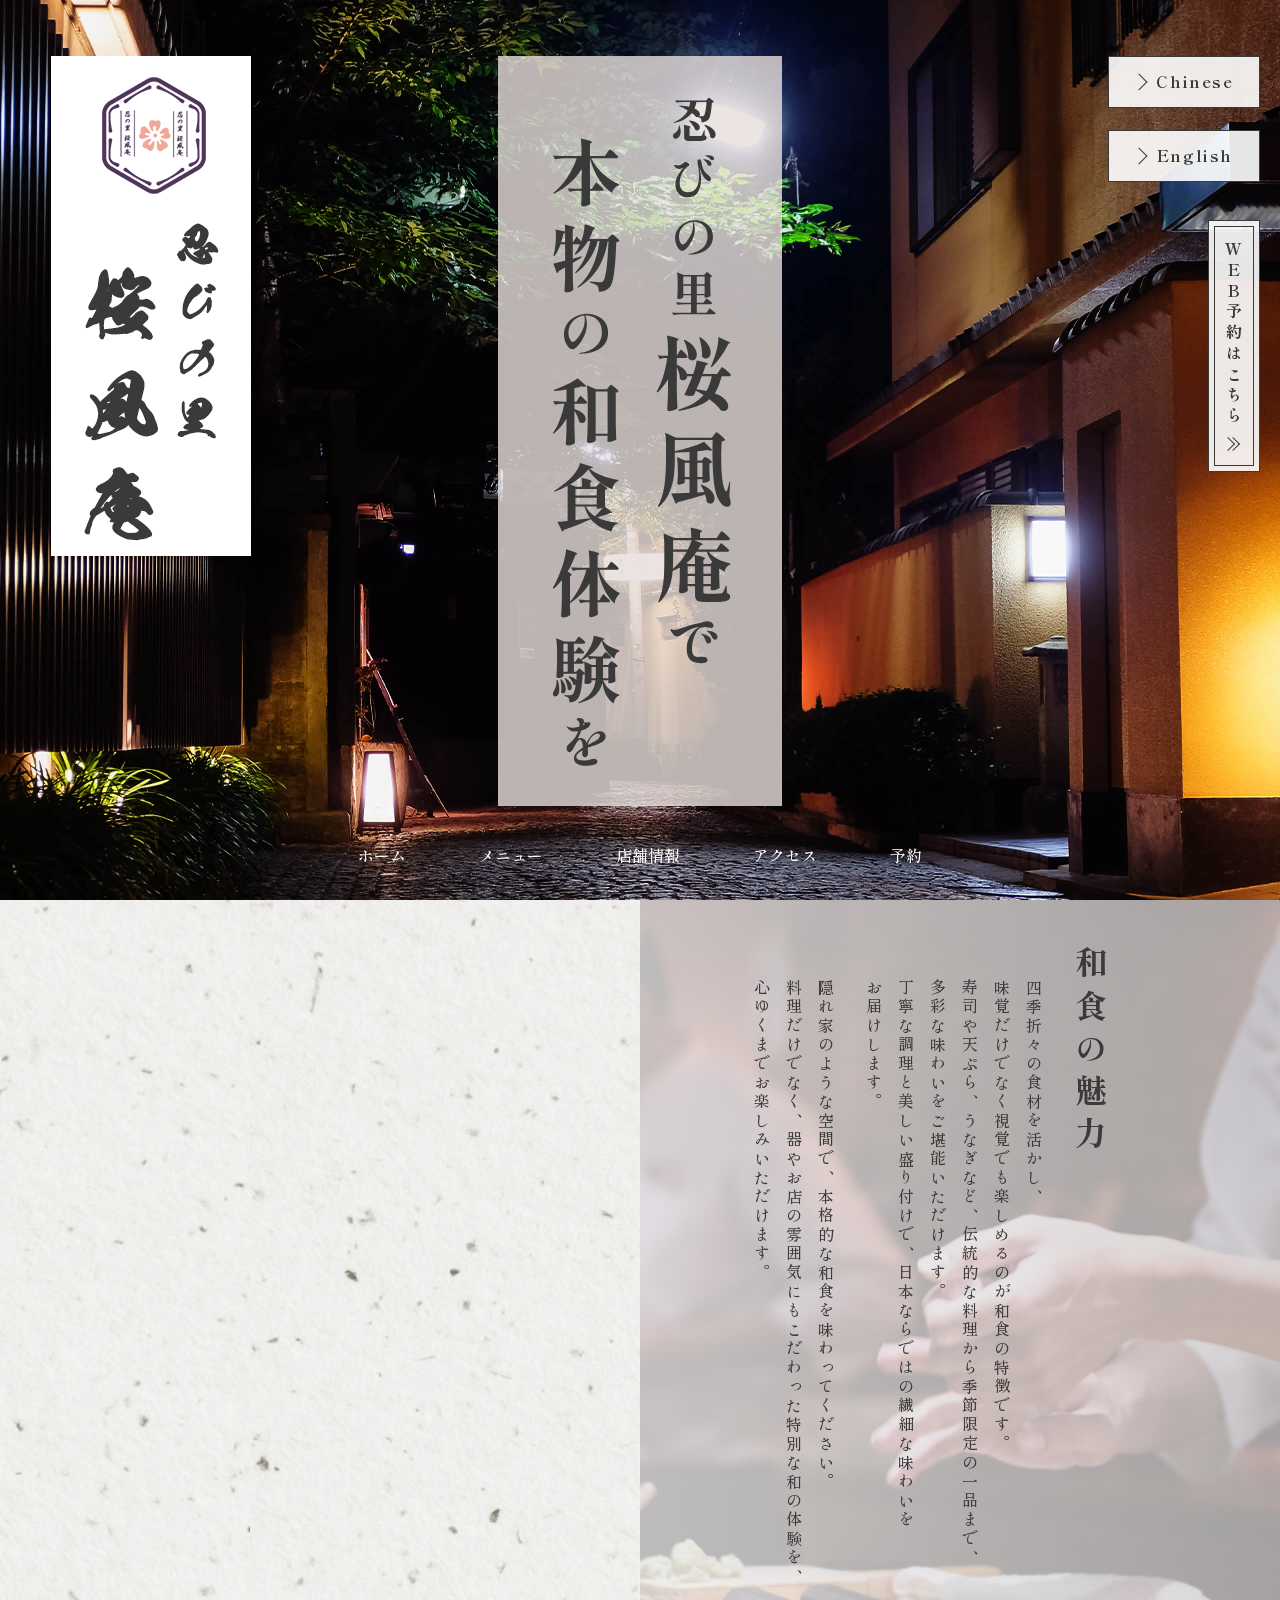
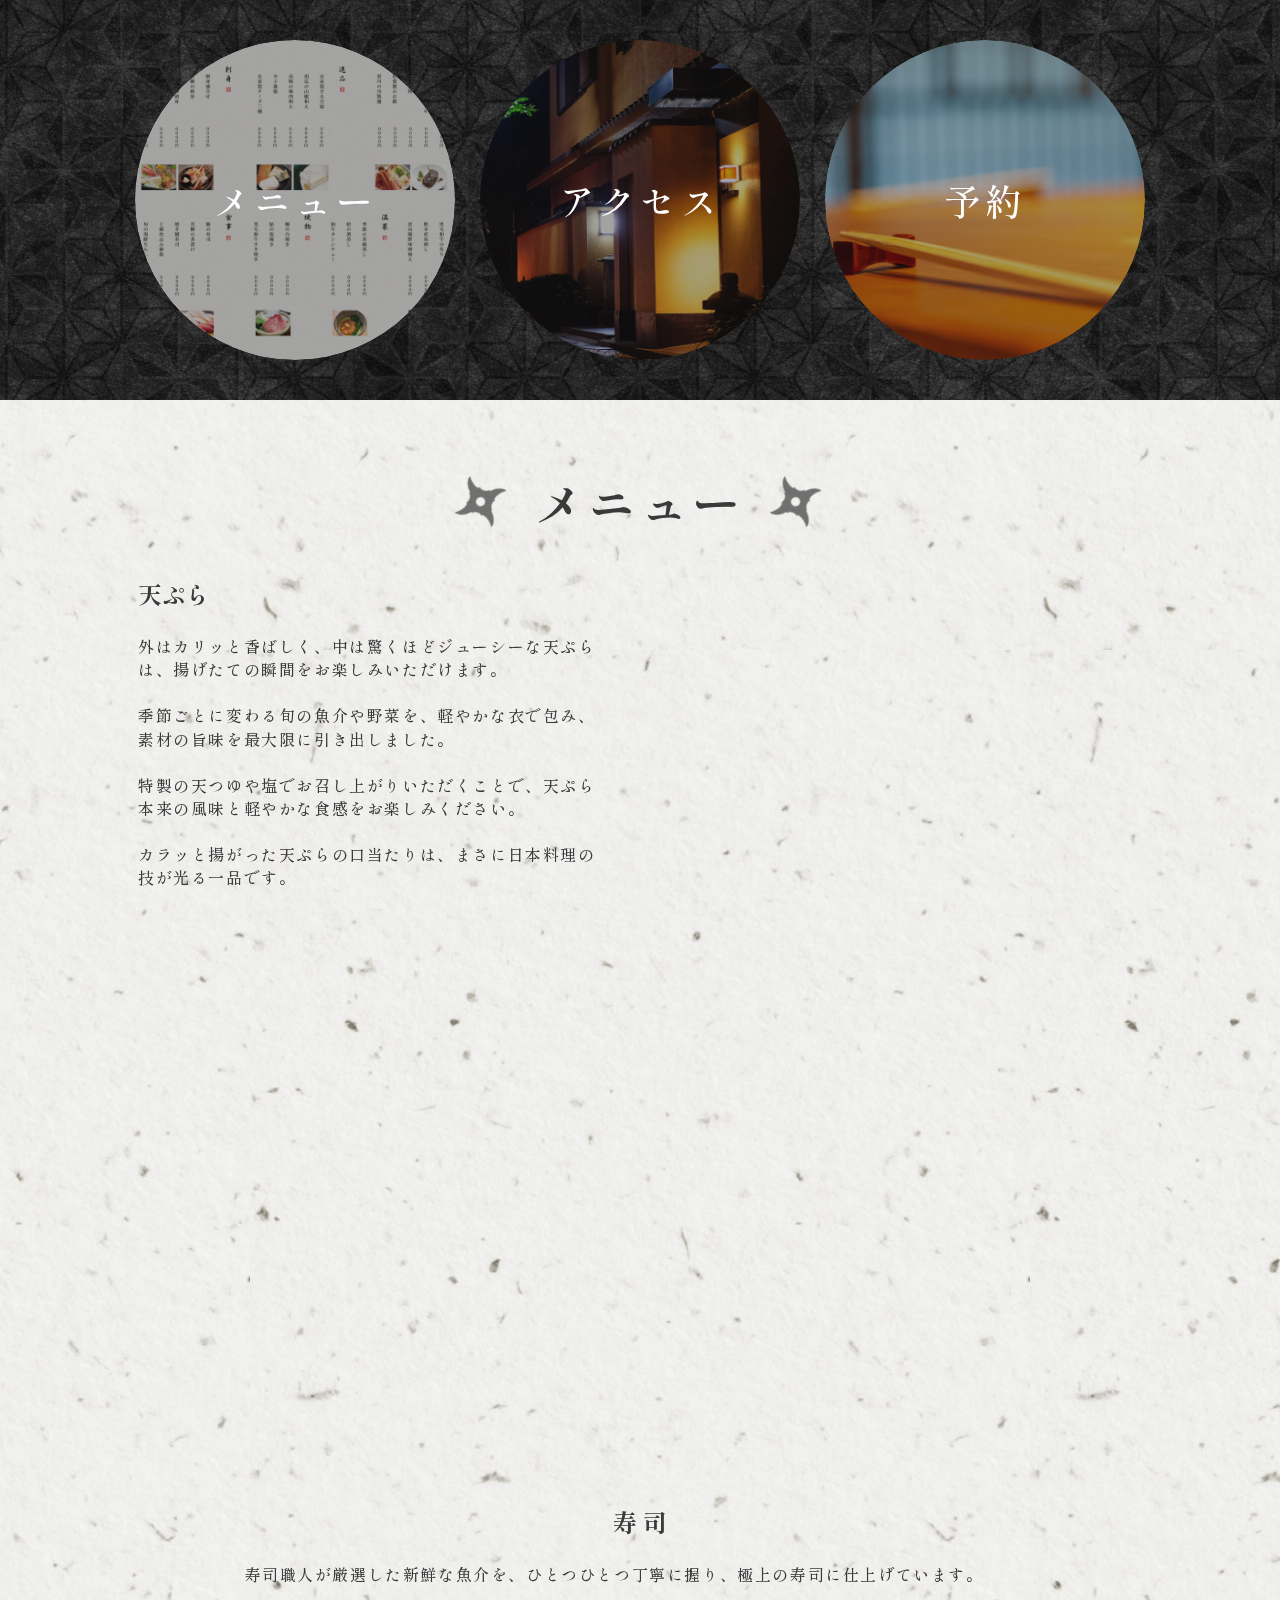
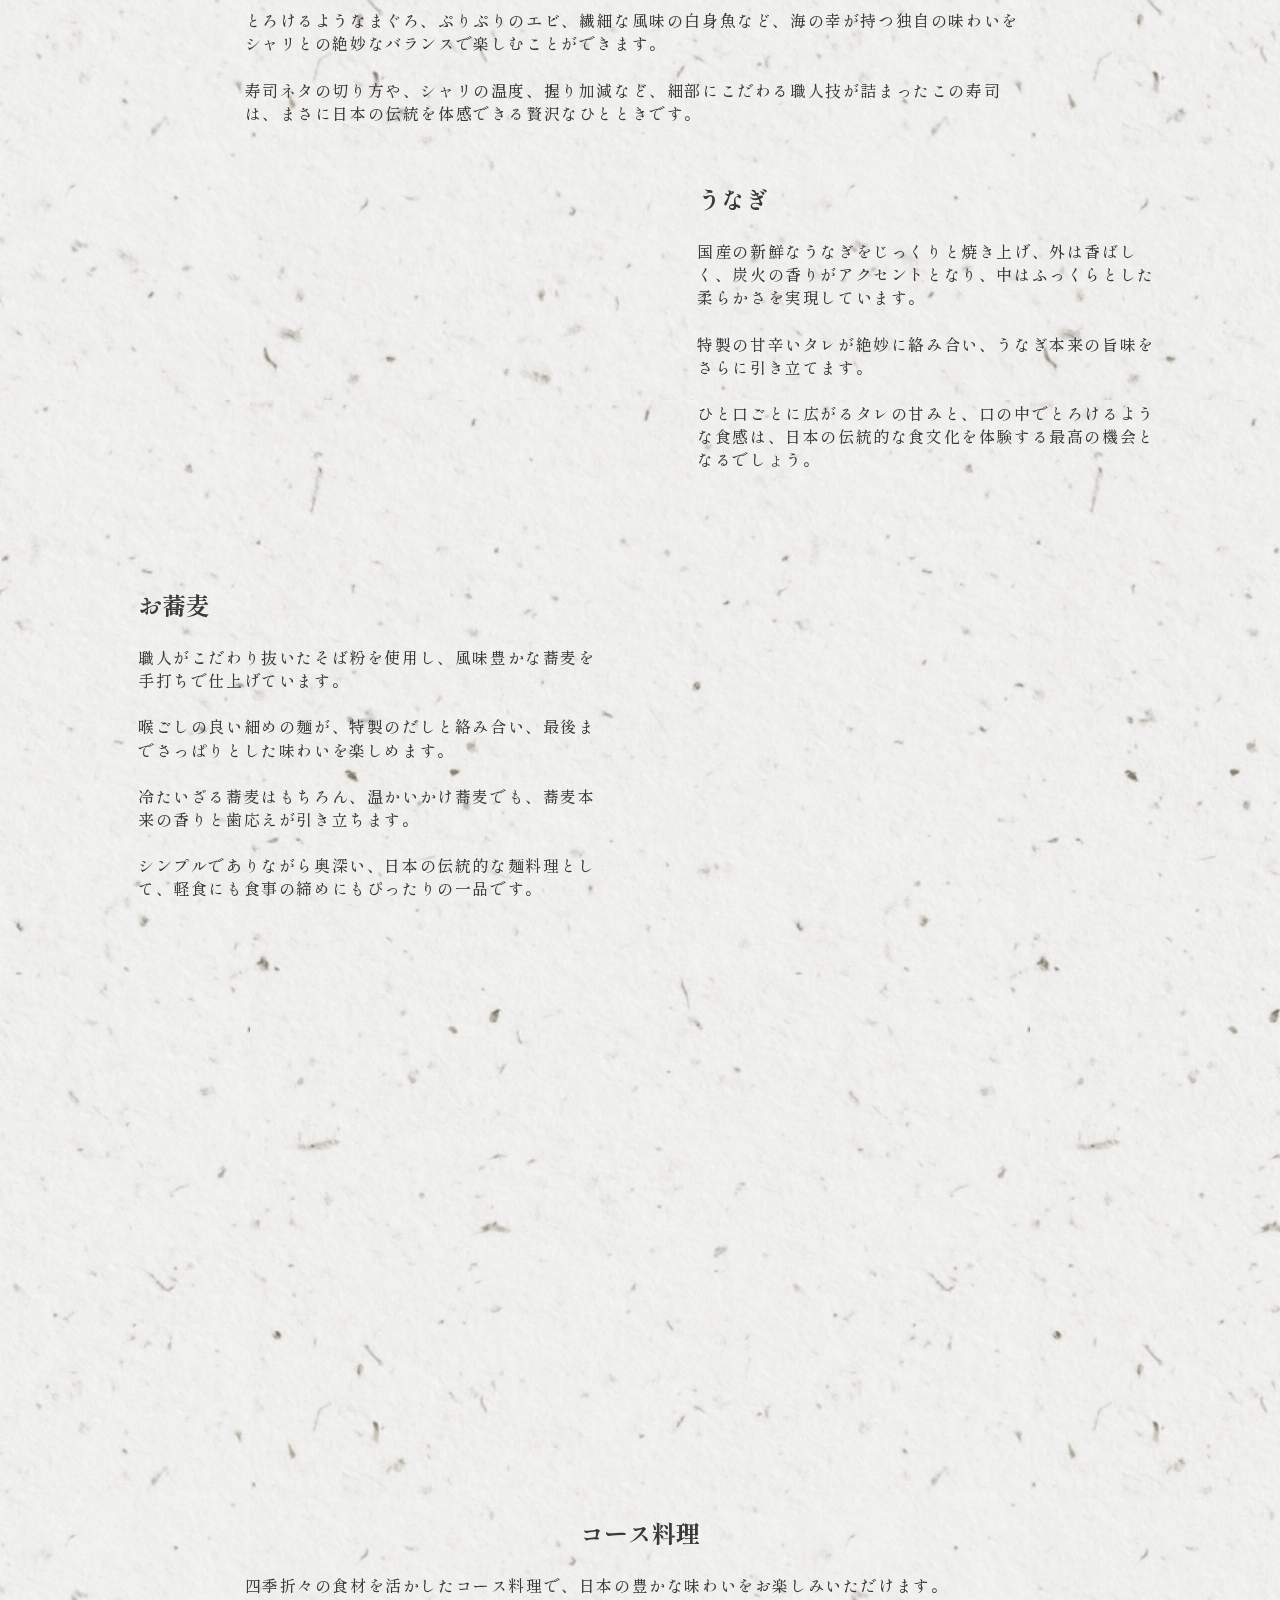
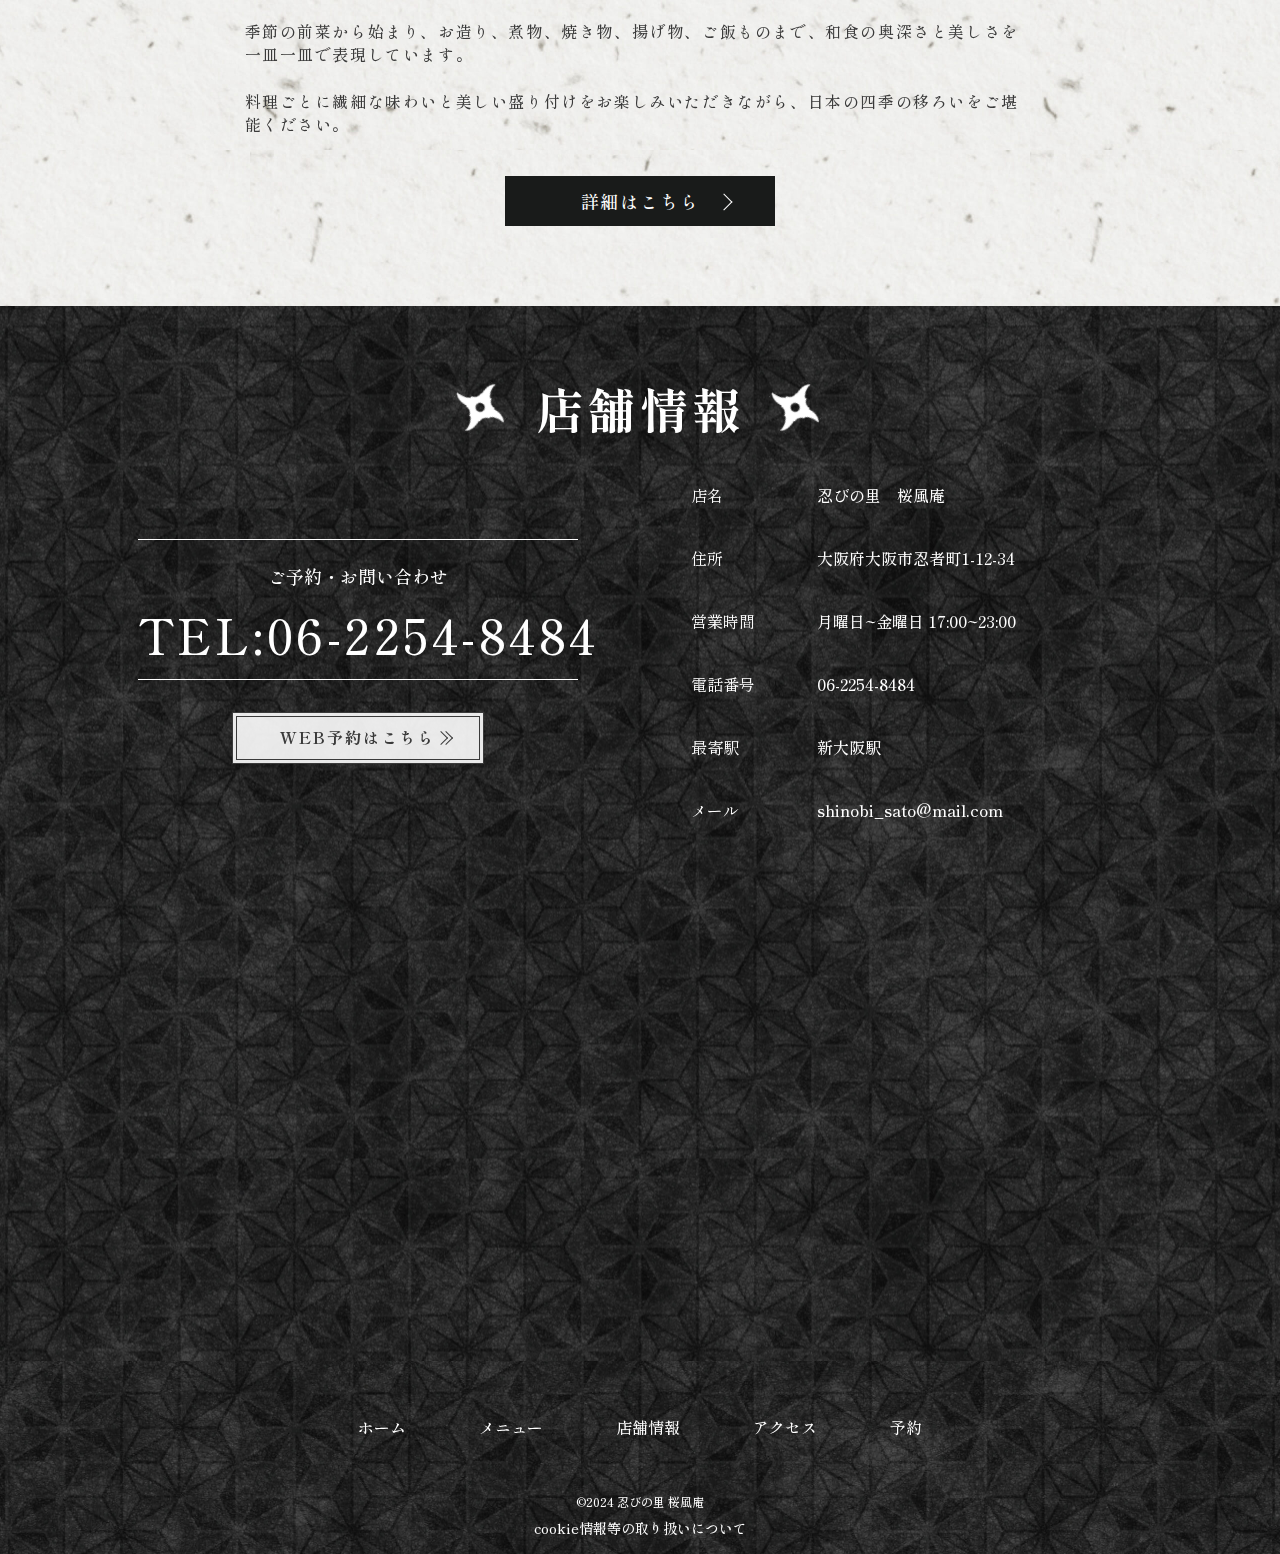
<file: index.html>
<!DOCTYPE html>
<html lang="ja">

<head prefix="og: https://ogp.me/ns#">
    <meta charset="UTF-8">
    <meta name="viewport" content="width=device-width, initial-scale=1.0">
    <meta name="format-detection" content="telephone=no">
    <!-- meta情報 -->
    <title>忍びの里 桜風庵</title>
    <meta name="description"
        content="忍びの里 桜風庵で本格的な和食を堪能してください。新鮮な素材を使った寿司や天ぷら、季節ごとの特別メニューをご用意。日本文化と美食を体験できるレストラン。海外からのお客様も大歓迎です。">
    <meta name="keywords" content="和食,寿司,天ぷら,日本料理,桜風庵,忍者,レストラン,観光,日本文化">
    <!-- ogp -->
    <meta property="og:url" content="https://sukekiyo42.lsv.jp/box/oufu-an/">
    <meta property="og:type" content="website">
    <meta property="og:title" content="忍びの里 桜風庵公式ウェブサイト">
    <meta property="og:description"
        content="忍びの里 桜風庵で本格的な和食を堪能してください。新鮮な素材を使った寿司や天ぷら、季節ごとの特別メニューをご用意。日本文化と美食を体験できるレストラン。海外からのお客様も大歓迎です。">
    <meta property="og:image" content="https://engineer43.wew.jp/wp-content/uploads/2024/11/sns-img.png">
    <meta property="og:site_name" content="忍びの里 桜風庵">

    <meta property="twitter:image" content="https://engineer43.wew.jp/wp-content/uploads/2024/11/sns-img.png">
    <meta name="twitter:card" content="summary_large_image">
    <meta name="twitter:site" content="@sukekiyo43">
    <!-- ファビコン -->
    <link rel="icon" href="./img/favicon.ico">
    <!-- GoogleFonts -->
    <link rel="preconnect" href="https://fonts.googleapis.com">
    <link rel="preconnect" href="https://fonts.gstatic.com" crossorigin>
    <link href="https://fonts.googleapis.com/css2?family=Shippori+Mincho&display=swap" rel="stylesheet">
    <!-- css -->
    <link rel="stylesheet" href="./css/reset.css">
    <link rel="stylesheet" href="./css/slick.css">
    <link rel="stylesheet" href="./css/style.css">
    <link rel="stylesheet" href="./css/style-ja.css">
    <!-- js -->
    <script src="./js/jquery-3.7.1.min.js" defer></script>
    <script src="./js/slick.min.js" defer></script>
    <script src="./js/jquery.inview.min.js" defer></script>
    <script src="./js/main.js" defer></script>
</head>

<body class="body-base body-hidden">
    <div class="op-box" tabindex="-1" aria-hidden="true">
        <div class="op-title"><img src="./img/sakura-breeze-logo.png" alt="忍びの里 桜風庵タイトル"></div>
    </div>

    <header class="header">
        <div class="header-inner">
            <h1 class="main-title"><img src="./img/sakura-breeze-logo.png" alt="忍びの里 桜風庵タイトル"></h1>

            <div class="menu-box">
                <div class="menu-inner">
                    <button class="menu-button" aria-label="メニューボタン">
                        <span class="menu-line1"></span>
                        <span class="menu-line2"></span>
                        <span class="menu-line3"></span>
                    </button>
                    <nav class="nav-wrap header-nav" aria-label="ウェブサイトのナビゲーション">
                        <ul class="nav-items">
                            <li><a class="nav-item" href="#">ホーム</a></li>
                            <li><a class="nav-item" href="#">メニュー</a></li>
                            <li><a class="nav-item" href="#">店舗情報</a></li>
                            <li><a class="nav-item" href="#">アクセス</a></li>
                            <li><a class="nav-item" href="#">予約</a></li>
                        </ul>
                    </nav>
                    <div class="action-buttons">
                        <div class="reserve-box">
                            <dl class="reserve-tel">
                                <dt class="reserve-text">ご予約・お問い合わせ</dt>
                                <dd class="reserve-number">TEL:06-2254-8484</dd>
                            </dl>
                            <a class="reserve-button vertical" href="#">
                                <span class="reserve-button-inner">
                                    WEB予約はこちら
                                </span>
                            </a>
                        </div>
                        <div class="language-buttons">
                            <button class="language-button" onclick="location.href='./index-zh.html'"
                                aria-label="中国語に切り替え">
                                Chinese
                            </button>
                            <button class="language-button" onclick="location.href='./index-en.html'"
                                aria-label="英語に切り替え">
                                English
                            </button>
                        </div>
                    </div>
                </div>
            </div>
        </div>

        <div class="slide-container">
            <div class="slide-items">
                <div class="slide-item">
                    <picture>
                        <source media="(max-width: 767px)" srcset="./img/mv1-sp.jpg">
                        <img src="./img/mv1-pc.jpg" alt="お店の外観">
                    </picture>
                </div>
                <div class="slide-item">
                    <picture>
                        <source media="(max-width: 767px)" srcset="./img/mv2-sp.jpg">
                        <img src="./img/mv2-pc.jpg" alt="お刺身の写真">
                    </picture>
                </div>
                <div class="slide-item">
                    <picture>
                        <source media="(max-width: 767px)" srcset="./img/mv3-sp.jpg">
                        <img src="./img/mv3-pc.jpg" alt="海鮮盛りの写真">
                    </picture>
                </div>
                <div class="slide-item">
                    <picture>
                        <source media="(max-width: 767px)" srcset="./img/mv4-sp.jpg">
                        <img src="./img/mv4-pc.jpg" alt="お猪口と徳利の写真">
                    </picture>
                </div>
            </div>
        </div>
    </header>

    <main class="main">
        <div class="control-box">
            <a class="control-item reserve-item" href="#">WEBで予約</a>
            <button class="control-item tel-item" aria-label="電話をかけるボタン">TEL</button>
            <a class="control-item map-item" href="#">MAP</a>
            <button class="control-item top-button" aria-label="トップへ戻るボタン"><span
                    class="top-button-text">TOP</span></button>
        </div>
        <section class="hero-box">
            <div class="hero-head">
                <div class="hero-text">
                    <picture>
                        <source media="(max-width: 767px)" srcset="./img/hero-text-ja-sp.svg">
                        <img src="./img/hero-text-ja-pc.svg" alt="本物の和食体験を忍びの里桜風庵で">
                    </picture>
                </div>
                <div class="hero-img fade">
                    <img src="./img/hero-img.png" loading="lazy" alt="天ぷら、寿司、煮つけ、ウナギのかば焼きの画像">
                </div>
            </div>
            <div class="hero-explain">
                <div class="hero-explain-inner">
                    <h2 class="explain-title">和食の魅力</h2>
                    <div class="explain-text">
                        <p>
                            四季折々の食材を活かし、<br class="br-pc">味覚だけでなく視覚でも楽しめるのが和食の特徴です。
                        </p>
                        <p>
                            寿司や天ぷら、うなぎなど、伝統的な料理から季節限定の一品まで、<br class="br-pc">多彩な味わいをご堪能いただけます。
                        </p>
                        <p>
                            丁寧な調理と美しい盛り付けで、日本ならではの繊細な味わいを<br class="br-pc">お届けします。
                        </p>
                    </div>
                    <div class="explain-text">
                        <p>
                            隠れ家のような空間で、本格的な和食を味わってください。
                        </p>
                        <p>
                            料理だけでなく、器やお店の雰囲気にもこだわった特別な和の体験を、<br class="br-pc">心ゆくまでお楽しみいただけます。
                        </p>
                    </div>
                </div>
            </div>
        </section>

        <nav class="link-box" aria-label="ナビゲーションリンク集">
            <div class="link-box-inner">
                <a class="link-item menu" href="#">メニュー</a>
                <a class="link-item map" href="#">アクセス</a>
                <a class="link-item reserve" href="#">予約</a>
            </div>
        </nav>

        <section class="menu-highlight">
            <h2 class="section-title shuriken">メニュー</h2>
            <div class="menu-items">
                <div class="menu-item left-shift">
                    <div class="menu-text-box">
                        <h3 class="menu-title">天ぷら</h3>
                        <p class="menu-text">外はカリッと香ばしく、中は驚くほどジューシーな天ぷらは、揚げたての瞬間をお楽しみいただけます。</p>
                        <p class="menu-text">季節ごとに変わる旬の魚介や野菜を、軽やかな衣で包み、素材の旨味を最大限に引き出しました。</p>
                        <p class="menu-text">特製の天つゆや塩でお召し上がりいただくことで、天ぷら本来の風味と軽やかな食感をお楽しみください。</p>
                        <p class="menu-text">カラッと揚がった天ぷらの口当たりは、まさに日本料理の技が光る一品です。</p>
                    </div>
                    <div class="menu-img fade-right">
                        <img src="./img/tempura.jpg" loading="lazy" alt="天ぷらの画像">
                    </div>
                </div>
                <div class="menu-item center-shift">
                    <div class="menu-text-box">
                        <h3 class="menu-title">寿 司</h3>
                        <p class="menu-text">寿司職人が厳選した新鮮な魚介を、ひとつひとつ丁寧に握り、極上の寿司に仕上げています。</p>
                        <p class="menu-text">とろけるようなまぐろ、ぷりぷりのエビ、繊細な風味の白身魚など、海の幸が持つ独自の味わいをシャリとの絶妙なバランスで楽しむことができます。</p>
                        <p class="menu-text">寿司ネタの切り方や、シャリの温度、握り加減など、細部にこだわる職人技が詰まったこの寿司は、まさに日本の伝統を体感できる贅沢なひとときです。</p>
                    </div>
                    <div class="menu-img sushi fade">
                        <picture>
                            <source media="(max-width: 767px)" srcset="./img/sushi-sp.jpg">
                            <img src="./img/sushi.jpg" loading="lazy" alt="寿司の画像">
                        </picture>
                    </div>
                </div>
                <div class="menu-item right-shift">
                    <div class="menu-text-box">
                        <h3 class="menu-title">うなぎ</h3>
                        <p class="menu-text">国産の新鮮なうなぎをじっくりと焼き上げ、外は香ばしく、炭火の香りがアクセントとなり、中はふっくらとした柔らかさを実現しています。</p>
                        <p class="menu-text">特製の甘辛いタレが絶妙に絡み合い、うなぎ本来の旨味をさらに引き立てます。</p>
                        <p class="menu-text">ひと口ごとに広がるタレの甘みと、口の中でとろけるような食感は、日本の伝統的な食文化を体験する最高の機会となるでしょう。</p>
                    </div>
                    <div class="menu-img fade-left">
                        <img src="./img/una-juu.jpg" loading="lazy" alt="うな重の画像">
                    </div>
                </div>
                <div class="menu-item left-shift">
                    <div class="menu-text-box">
                        <h3 class="menu-title">お蕎麦</h3>
                        <p class="menu-text">職人がこだわり抜いたそば粉を使用し、風味豊かな蕎麦を手打ちで仕上げています。</p>
                        <p class="menu-text">喉ごしの良い細めの麺が、特製のだしと絡み合い、最後までさっぱりとした味わいを楽しめます。</p>
                        <p class="menu-text">冷たいざる蕎麦はもちろん、温かいかけ蕎麦でも、蕎麦本来の香りと歯応えが引き立ちます。</p>
                        <p class="menu-text">シンプルでありながら奥深い、日本の伝統的な麺料理として、軽食にも食事の締めにもぴったりの一品です。</p>
                    </div>
                    <div class="menu-img fade-right">
                        <img src="./img/soba-noodles.jpg" loading="lazy" alt="お蕎麦の画像">
                    </div>
                </div>
                <div class="menu-item center-shift">
                    <div class="menu-text-box">
                        <h3 class="menu-title">コース料理</h3>
                        <p class="menu-text">四季折々の食材を活かしたコース料理で、日本の豊かな味わいをお楽しみいただけます。</p>
                        <p class="menu-text">季節の前菜から始まり、お造り、煮物、焼き物、揚げ物、ご飯ものまで、和食の奥深さと美しさを一皿一皿で表現しています。</p>
                        <p class="menu-text">料理ごとに繊細な味わいと美しい盛り付けをお楽しみいただきながら、日本の四季の移ろいをご堪能ください。</p>
                    </div>
                    <div class="menu-img course fade">
                        <img src="./img/course.jpg" loading="lazy" alt="コース料理の画像">
                    </div>
                </div>
            </div>
            <a class="menu-detail-link" href="#">詳細はこちら</a>
        </section>

        <section class="restaurant-info fade-menu">
            <h2 class="section-title shuriken-white">店舗情報</h2>
            <div class="info-item-wrap">
                <div class="info-head">
                    <div class="info-img">
                        <img src="./img/sakura-breeze-logo-horizontal.png" loading="lazy" alt="忍びの里 桜風庵">
                    </div>
                    <div class="info-tel-box">
                        <dl class="info-tel">
                            <dt class="tel-text">ご予約・お問い合わせ</dt>
                            <dd class="tel-number">TEL:06-2254-8484</dd>
                        </dl>
                        <a class="reserve-button" href="#">
                            <span class="reserve-button-inner">WEB予約はこちら</span>
                        </a>
                    </div>
                </div>
                <dl class="info-items">
                    <div class="info-item">
                        <dt class="info-header">店名</dt>
                        <dd class="info-data">忍びの里　桜風庵</dd>
                    </div>
                    <div class="info-item">
                        <dt class="info-header">住所</dt>
                        <dd class="info-data">大阪府大阪市忍者町1-12-34</dd>
                    </div>
                    <div class="info-item">
                        <dt class="info-header">営業時間</dt>
                        <dd class="info-data">月曜日~金曜日 17:00~23:00</dd>
                    </div>
                    <div class="info-item">
                        <dt class="info-header">電話番号</dt>
                        <dd class="info-data">06-2254-8484</dd>
                    </div>
                    <div class="info-item">
                        <dt class="info-header">最寄駅</dt>
                        <dd class="info-data">新大阪駅</dd>
                    </div>
                    <div class="info-item">
                        <dt class="info-header">メール</dt>
                        <dd class="info-data">shinobi_sato@mail.com</dd>
                    </div>
                </dl>
            </div>
            <div class="info-map">
                <iframe class="google-map"
                    src="https://www.google.com/maps/embed?pb=!1m18!1m12!1m3!1d27803.20861393573!2d135.45806151598882!3d34.696556766019924!2m3!1f0!2f0!3f0!3m2!1i1024!2i768!4f13.1!3m3!1m2!1s0x6000e76dc210b411%3A0x2ab2a7ae90075515!2z44Kw44Op44Oz44OV44Ot44Oz44OI5aSn6ZiqIOOCv-ODr-ODvEI!5e0!3m2!1sja!2sjp!4v1730908851811!5m2!1sja!2sjp"
                    style="border:0;" allowfullscreen="" loading="lazy" referrerpolicy="no-referrer-when-downgrade">
                </iframe>
            </div>
        </section>
    </main>

    <footer class="footer">
        <nav class="nav-wrap footer-nav" aria-label="ウェブサイトのナビゲーション">
            <ul class="nav-items">
                <li><a class="nav-item" href="#">ホーム</a></li>
                <li><a class="nav-item" href="#">メニュー</a></li>
                <li><a class="nav-item" href="#">店舗情報</a></li>
                <li><a class="nav-item" href="#">アクセス</a></li>
                <li><a class="nav-item" href="#">予約</a></li>
            </ul>
        </nav>
        <div class="footer-legal">
            <small class="copyright">&copy;2024 忍びの里 桜風庵</small>
            <a class="policy-link" href="#">cookie情報等の取り扱いについて</a>
        </div>
    </footer>
</body>

</html>
</file>
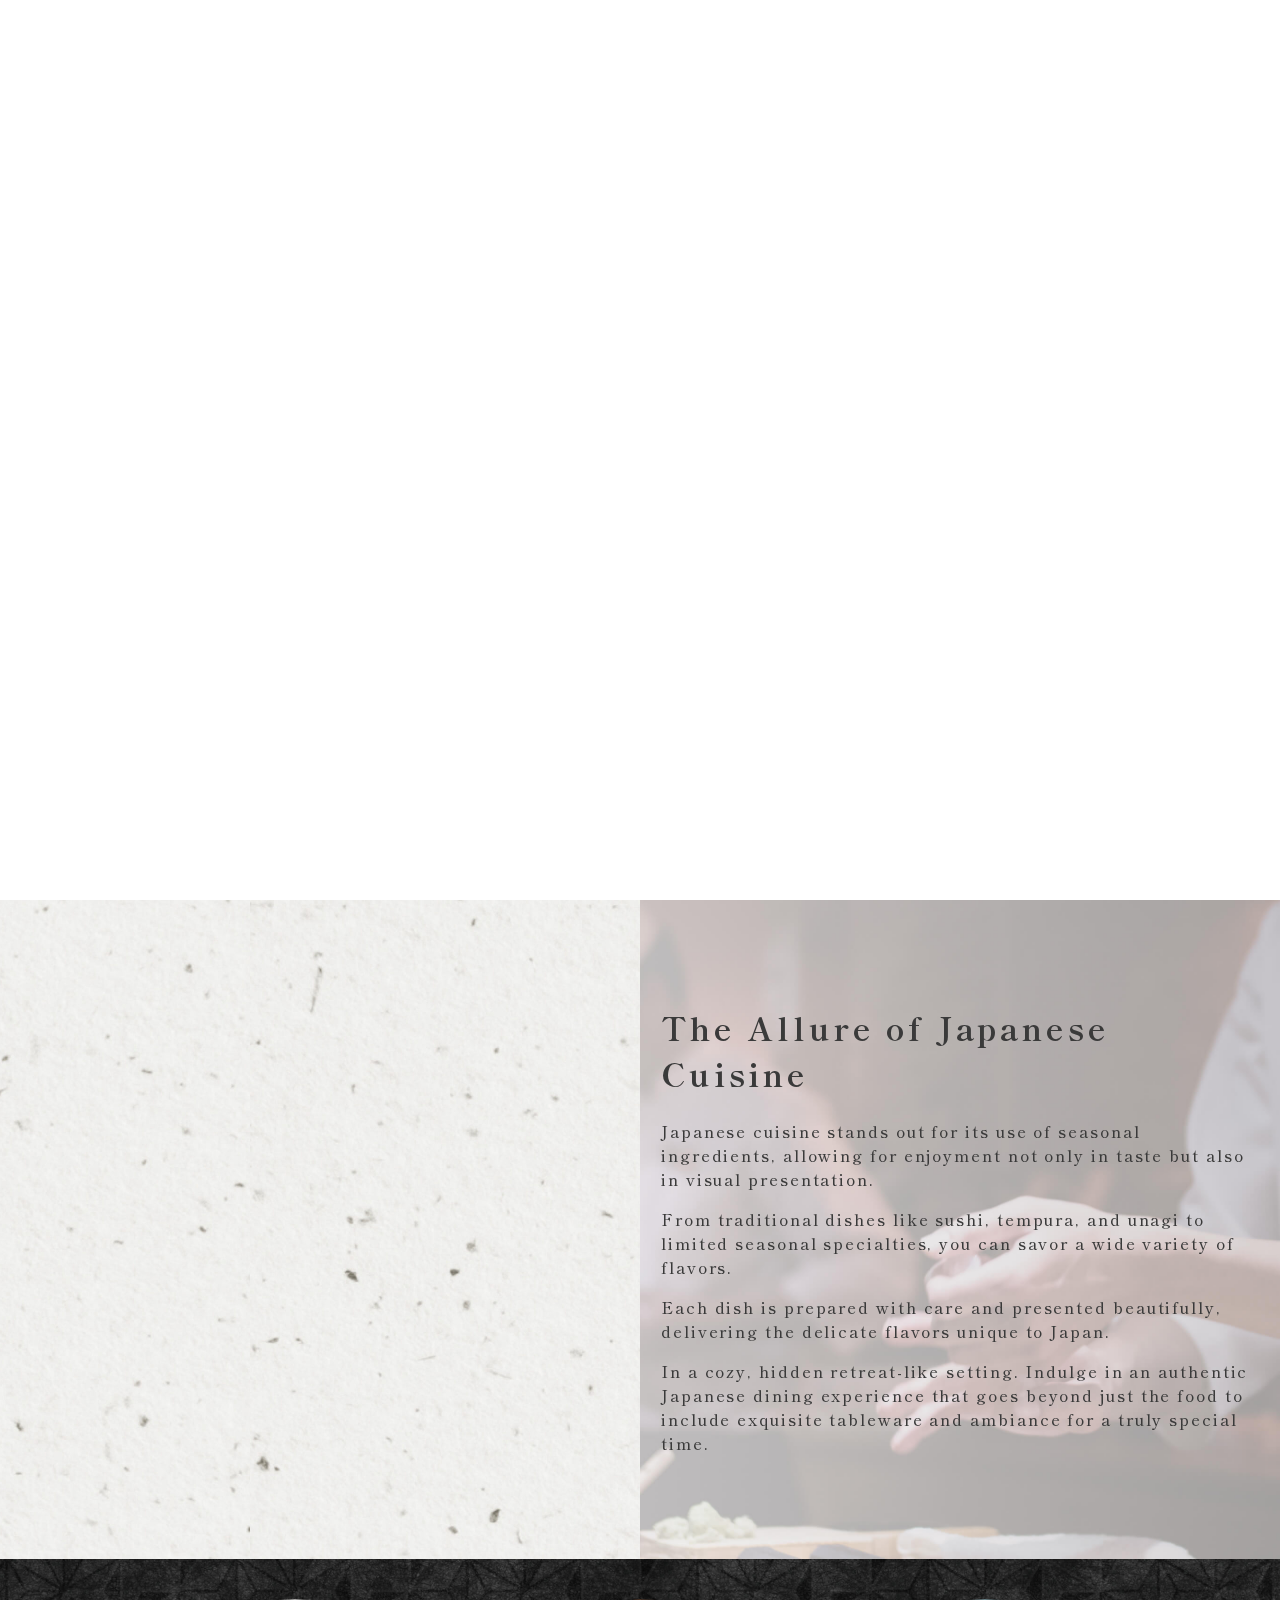
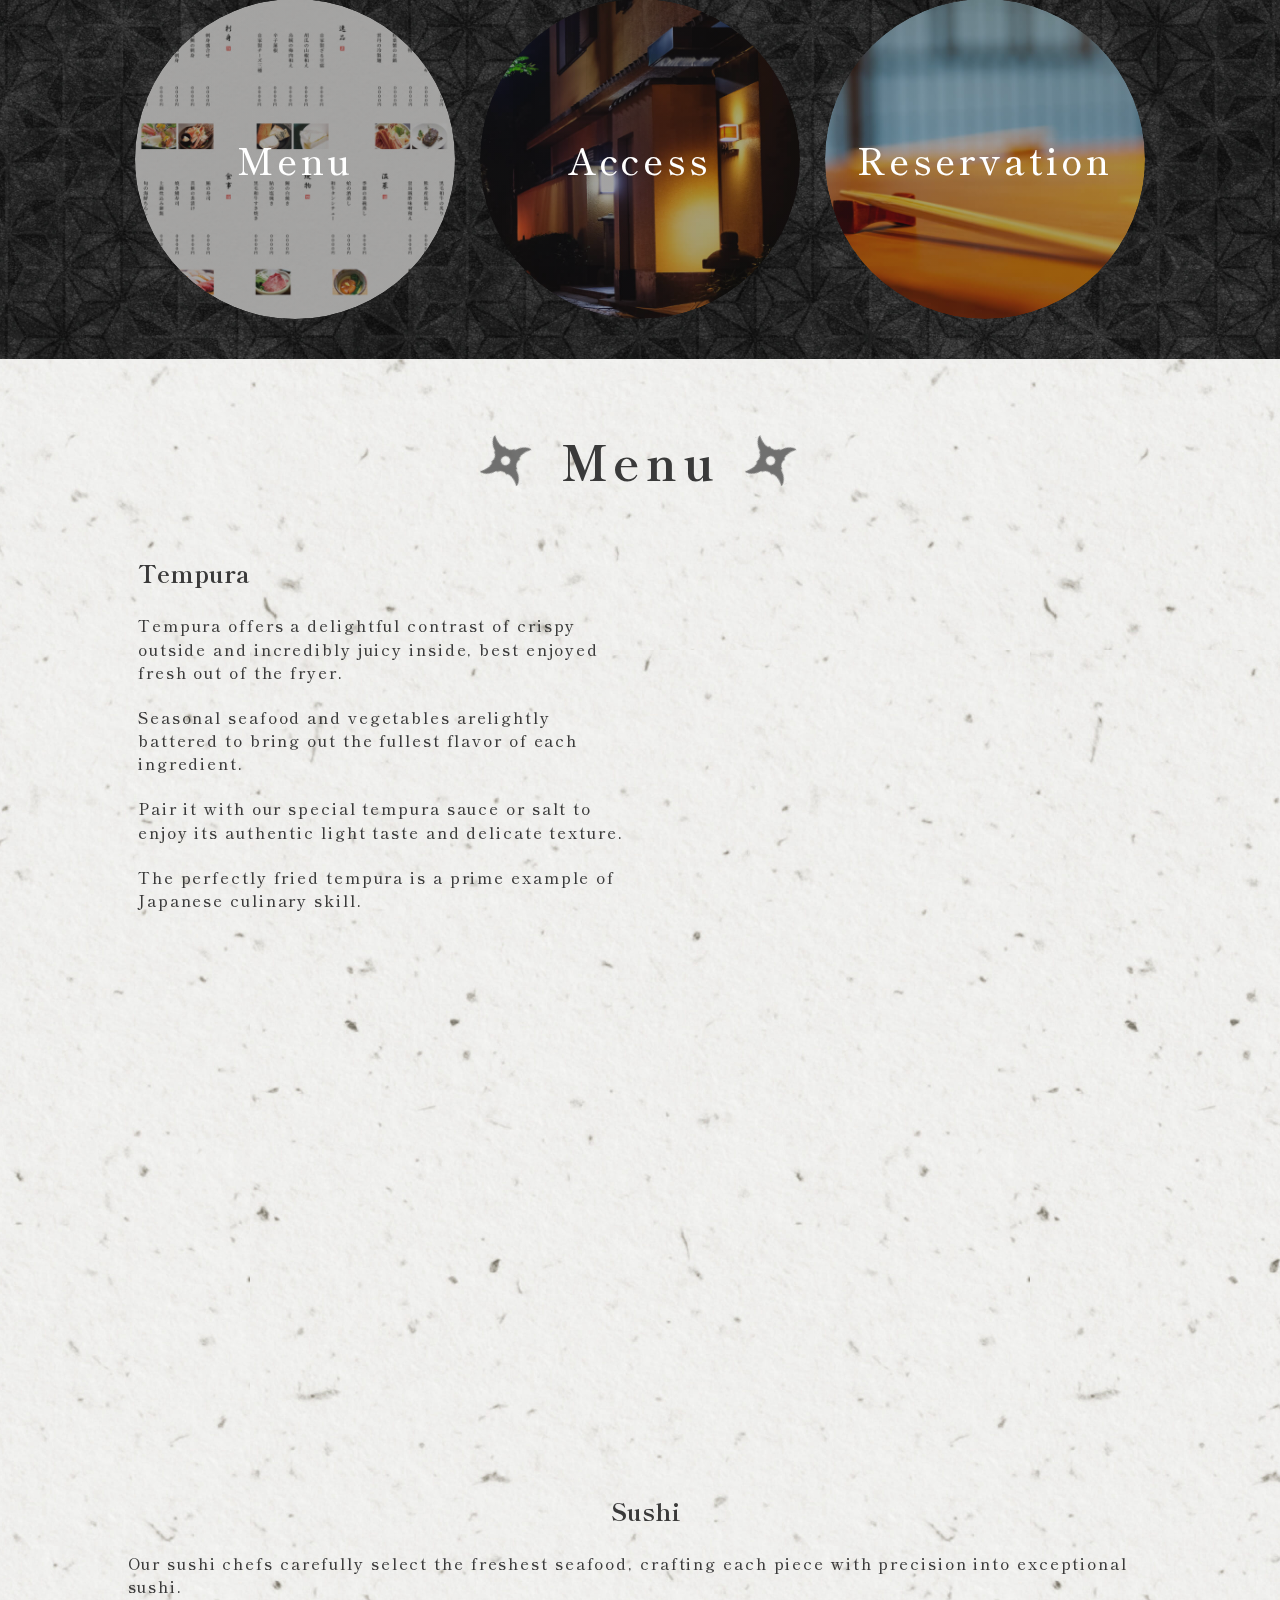
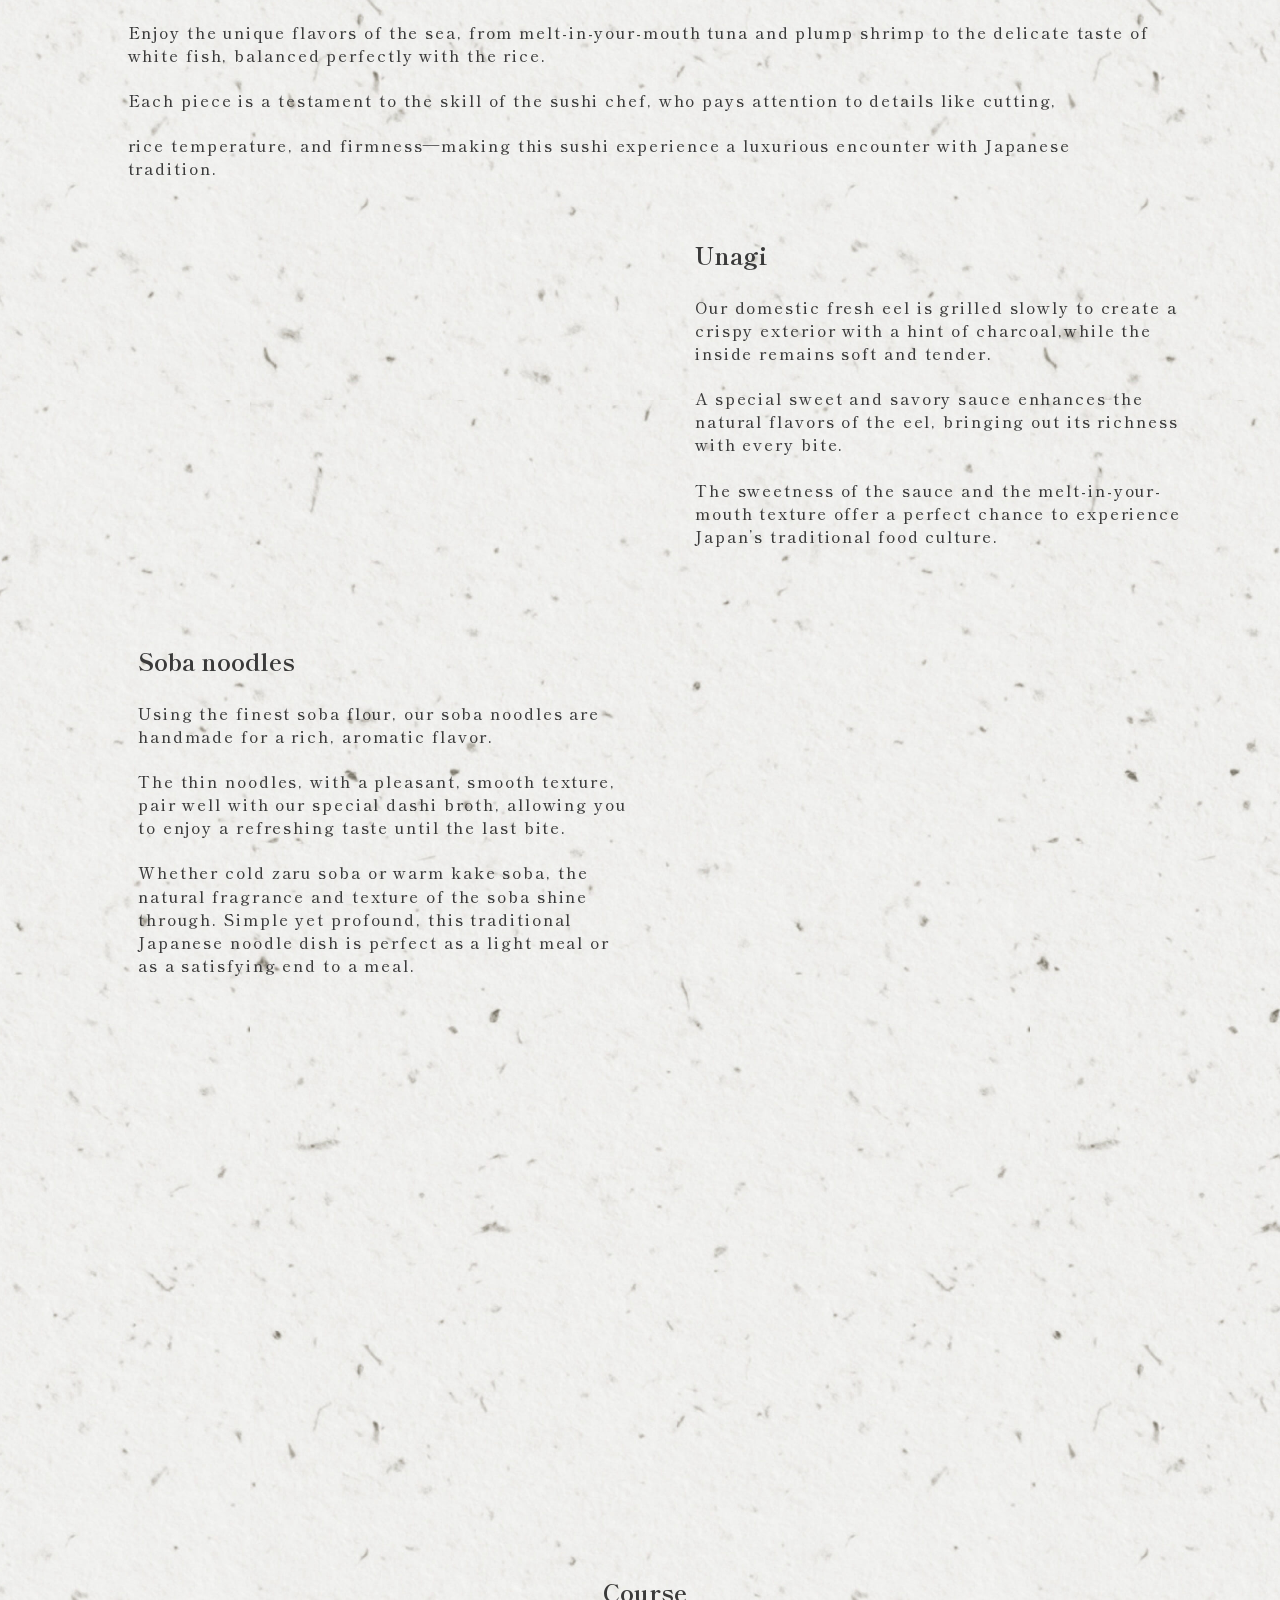
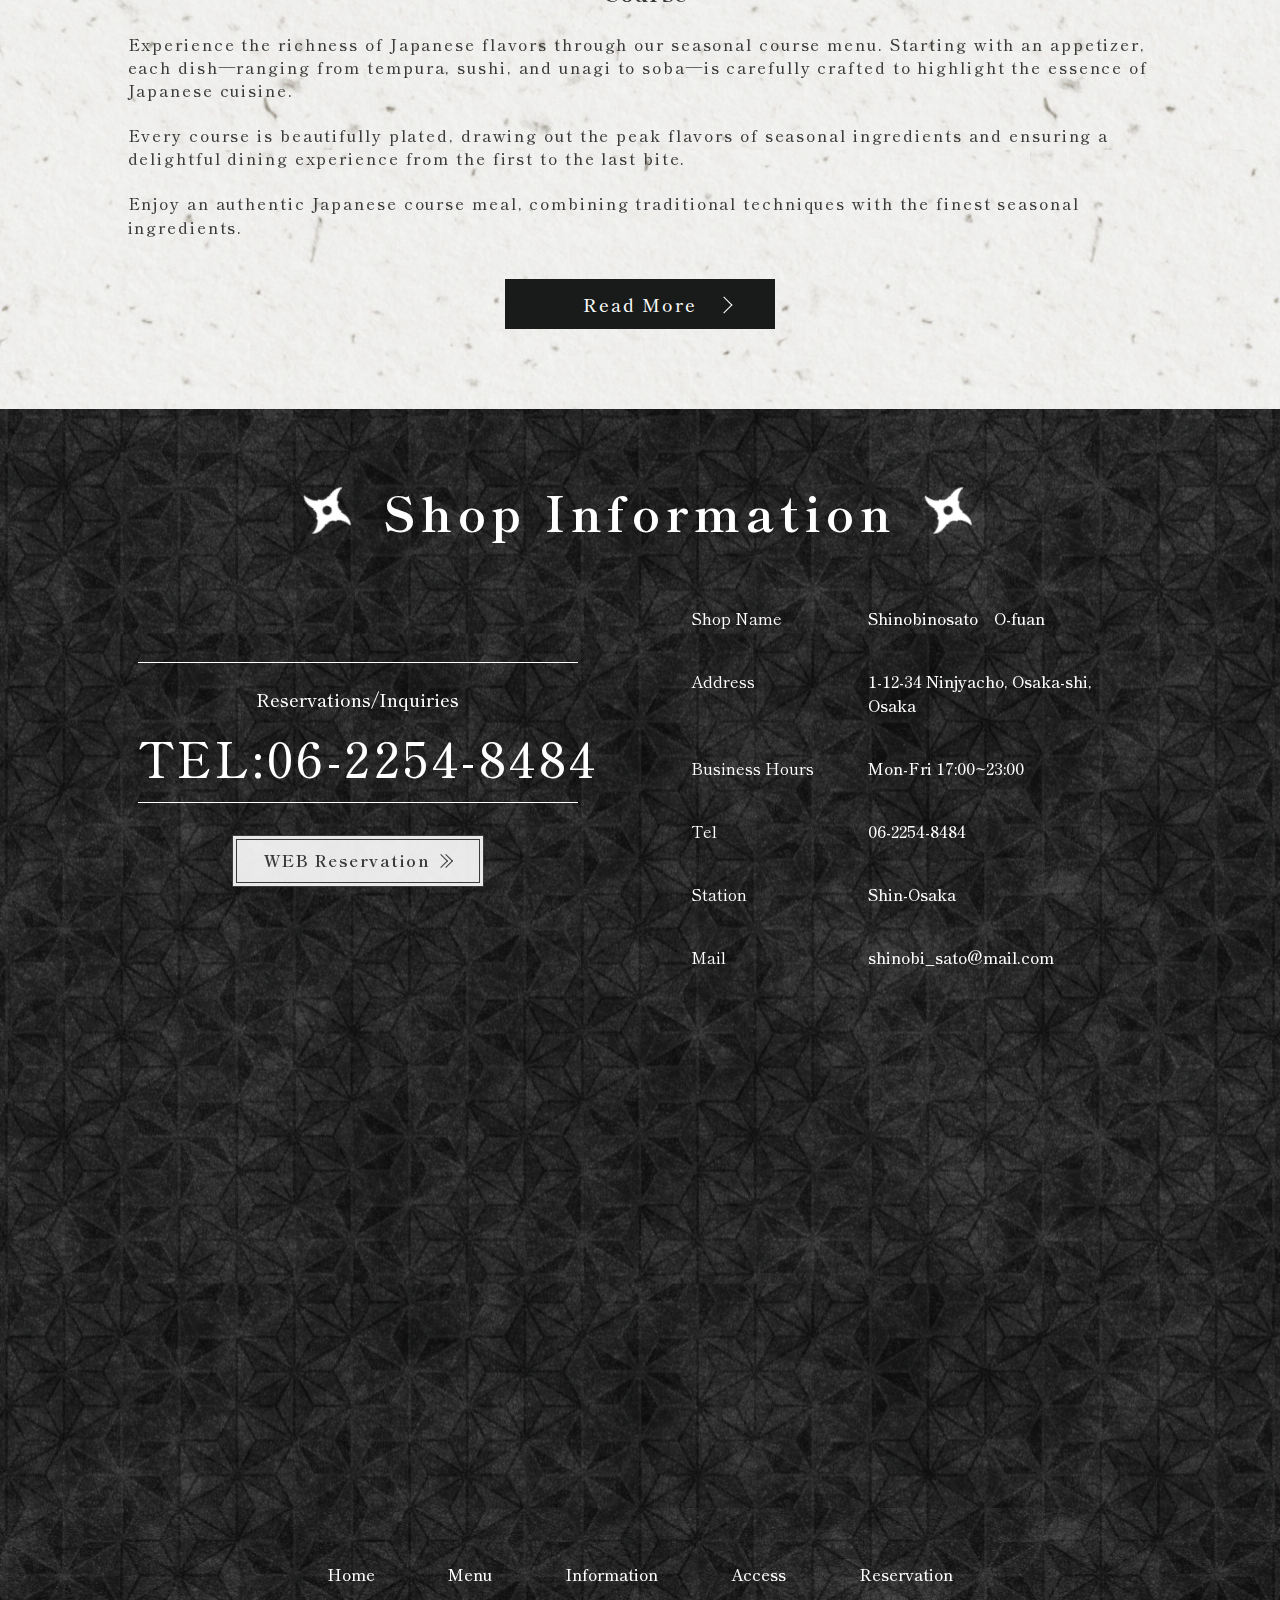
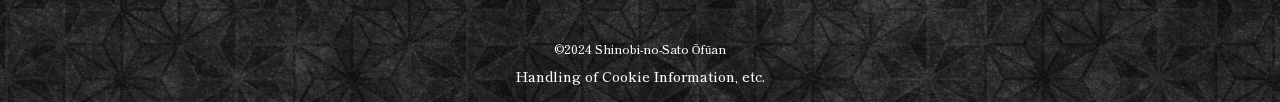
<file: index-en.html>
<!DOCTYPE html>
<html lang="en">

<head prefix="og: https://ogp.me/ns#">
    <meta charset="UTF-8">
    <meta name="viewport" content="width=device-width, initial-scale=1.0">
    <meta name="format-detection" content="telephone=no">
    <!-- meta information -->
    <title>Shinobinosato O-fuan</title>
    <meta name="description"
        content="Enjoy authentic Japanese cuisine at Shinobinosato O-fuan. Sushi and tempura made with the freshest ingredients and seasonal specials. A restaurant where you can experience Japanese culture and gastronomy. International guests are also welcome.">
    <meta name="keywords"
        content="Japanese Food,Sushi,Tempura,Japanese Cuisine,Sakurafuan,Ninja,Restaurant,Sightseeing,Japanese Culture">
    <!-- ogp -->
    <meta property="og:url" content="https://sukekiyo42.lsv.jp/box/oufu-an/">
    <meta property="og:type" content="website">
    <meta property="og:title" content="Shinobinosato O-fuan Official Website">
    <meta property="og:description"
        content="Enjoy authentic Japanese cuisine at Shinobinosato O-fuan. Sushi and tempura made with the freshest ingredients and seasonal specials. A restaurant where you can experience Japanese culture and gastronomy. International guests are also welcome.">
    <meta property="og:image" content="https://engineer43.wew.jp/wp-content/uploads/2024/11/sns-img.png">
    <meta property="og:site_name" content="Shinobinosato O-fuan">

    <meta property="twitter:image" content="https://engineer43.wew.jp/wp-content/uploads/2024/11/sns-img.png">
    <meta name="twitter:card" content="summary_large_image">
    <meta name="twitter:site" content="@sukekiyo43">
    <!-- favicon -->
    <link rel="icon" href="./img/favicon.ico">
    <!-- GoogleFonts -->
    <link rel="preconnect" href="https://fonts.googleapis.com">
    <link rel="preconnect" href="https://fonts.gstatic.com" crossorigin>
    <link href="https://fonts.googleapis.com/css2?family=Shippori+Mincho&display=swap" rel="stylesheet">
    <!-- css -->
    <link rel="stylesheet" href="./css/reset.css">
    <link rel="stylesheet" href="./css/slick.css">
    <link rel="stylesheet" href="./css/style.css">
    <link rel="stylesheet" href="./css/style-en.css">
    <!-- js -->
    <script src="./js/jquery-3.7.1.min.js" defer></script>
    <script src="./js/slick.min.js" defer></script>
    <script src="./js/jquery.inview.min.js" defer></script>
    <script src="./js/main.js" defer></script>
</head>

<body class="body-base body-hidden">
    <div class="op-box" tabindex="-1" aria-hidden="true">
        <div class="op-title"><img src="./img/sakura-breeze-logo.png" alt="Shinobinosato O-fuan Title"></div>
    </div>

    <header class="header">
        <div class="header-inner">
            <h1 class="main-title"><img src="./img/sakura-breeze-logo.png" alt="Shinobinosato O-fuan Title"></h1>

            <div class="menu-box">
                <div class="menu-inner">
                    <button class="menu-button" aria-label="menu button">
                        <span class="menu-line1"></span>
                        <span class="menu-line2"></span>
                        <span class="menu-line3"></span>
                    </button>
                    <nav class="nav-wrap header-nav" aria-label="Website Navigation">
                        <ul class="nav-items">
                            <li><a class="nav-item" href="#">Home</a></li>
                            <li><a class="nav-item" href="#">Menu</a></li>
                            <li><a class="nav-item" href="#"><span class="text-sp">Shop </span>Information</a></li>
                            <li><a class="nav-item" href="#">Access</a></li>
                            <li><a class="nav-item" href="#">Reservation</a></li>
                        </ul>
                    </nav>
                    <div class="action-buttons">
                        <div class="reserve-box">
                            <dl class="reserve-tel">
                                <dt class="reserve-text">Reservations/Inquiries</dt>
                                <dd class="reserve-number">TEL:06-2254-8484</dd>
                            </dl>
                            <a class="reserve-button vertical" href="#">
                                <span class="reserve-button-inner">
                                    WEB Reservation
                                </span>
                            </a>
                        </div>
                        <div class="language-buttons">
                            <button class="language-button" onclick="location.href='./index.html'"
                                aria-label="Switch to Japanese">
                                Japanese
                            </button>
                            <button class="language-button" onclick="location.href='./index-zh.html'"
                                aria-label="Switch to Chinese">
                                Chinese
                            </button>
                        </div>
                    </div>
                </div>
            </div>
        </div>

        <div class="slide-container">
            <div class="slide-items">
                <div class="slide-item">
                    <picture>
                        <source media="(max-width: 767px)" srcset="./img/mv1-sp.jpg">
                        <img src="./img/mv1-pc.jpg" alt="Appearance of the store">
                    </picture>
                </div>
                <div class="slide-item">
                    <picture>
                        <source media="(max-width: 767px)" srcset="./img/mv2-sp.jpg">
                        <img src="./img/mv2-pc.jpg" alt="Sashimi Pictures">
                    </picture>
                </div>
                <div class="slide-item">
                    <picture>
                        <source media="(max-width: 767px)" srcset="./img/mv3-sp.jpg">
                        <img src="./img/mv3-pc.jpg" alt="Photo of Seafood Arrangement">
                    </picture>
                </div>
                <div class="slide-item">
                    <picture>
                        <source media="(max-width: 767px)" srcset="./img/mv4-sp.jpg">
                        <img src="./img/mv4-pc.jpg" alt="Photo of a boar's mouth and a sake bottle">
                    </picture>
                </div>
            </div>
        </div>
    </header>

    <main class="main">
        <div class="control-box">
            <a class="control-item reserve-item" href="#">WEB Reservation</a>
            <button class="control-item tel-item" aria-label="Call button">TEL</button>
            <a class="control-item map-item" href="#">MAP</a>
            <button class="control-item top-button" aria-label="Back to top button"><span
                    class="top-button-text">TOP</span></button>
        </div>
        <section class="hero-box">
            <div class="hero-head">
                <div class="hero-text">
                    <picture>
                        <source media="(max-width: 767px)" srcset="./img/hero-text-en-sp.svg">
                        <img src="./img/hero-text-en-pc.svg"
                            alt="Authentic Japanese Cuisine Experience in Shinobinosato O-fuan">
                    </picture>
                </div>
                <div class="hero-img fade">
                    <img src="./img/hero-img.png" loading="lazy" alt="Images of tempura, sushi, boiled and broiled eel">
                </div>
            </div>
            <div class="hero-explain">
                <div class="hero-explain-inner">
                    <h2 class="explain-title">The Allure of<br class="text-sp"> Japanese Cuisine</h2>
                    <div class="explain-text">
                        <p>
                            Japanese cuisine stands out for its use of seasonal ingredients, allowing for enjoyment not
                            only in taste but also in visual presentation.
                        </p>
                        <p>
                            From traditional dishes like sushi, tempura, and unagi to limited seasonal specialties, you
                            can savor a wide variety of flavors.
                        </p>
                        <p>
                            Each dish is prepared with care and presented beautifully, delivering the delicate flavors
                            unique to Japan.
                        </p>
                        <p>
                            In a cozy, hidden retreat-like setting. Indulge in an authentic Japanese dining experience
                            that goes beyond just the food to include exquisite tableware and ambiance for a truly
                            special time.
                        </p>
                    </div>
                </div>
        </section>

        <nav class="link-box" aria-label="Navigation Links">
            <div class="link-box-inner">
                <a class="link-item menu" href="#">Menu</a>
                <a class="link-item map" href="#">Access</a>
                <a class="link-item reserve" href="#">Reservation</a>
            </div>
        </nav>

        <section class="menu-highlight">
            <h2 class="section-title shuriken">Menu</h2>
            <div class="menu-items">
                <div class="menu-item left-shift">
                    <div class="menu-text-box">
                        <h3 class="menu-title">Tempura</h3>
                        <p class="menu-text">Tempura offers a delightful contrast of crispy outside and incredibly juicy
                            inside, best enjoyed fresh out of the fryer.</p>
                        <p class="menu-text">Seasonal seafood and vegetables arelightly battered to bring out the
                            fullest flavor of each ingredient.</p>
                        <p class="menu-text">Pair it with our special tempura sauce or salt to enjoy its authentic light
                            taste and delicate texture.</p>
                        <p class="menu-text">The perfectly fried tempura is a prime example of Japanese culinary skill.
                        </p>
                    </div>
                    <div class="menu-img fade-right">
                        <img src="./img/tempura.jpg" loading="lazy" alt="Tempura Image">
                    </div>
                </div>
                <div class="menu-item center-shift">
                    <div class="menu-text-box">
                        <h3 class="menu-title">Sushi</h3>
                        <p class="menu-text">Our sushi chefs carefully select the freshest seafood, crafting each piece
                            with precision into exceptional sushi.</p>
                        <p class="menu-text">Enjoy the unique flavors of the sea, from melt-in-your-mouth tuna and plump
                            shrimp to the delicate taste of white fish, balanced perfectly with the rice.</p>
                        <p class="menu-text">Each piece is a testament to the skill of the sushi chef, who pays
                            attention to details like cutting,</p>
                        <p class="menu-text">rice temperature, and firmness—making this sushi experience a luxurious
                            encounter with Japanese tradition.</p>
                    </div>
                    <div class="menu-img sushi fade">
                        <picture>
                            <source media="(max-width: 767px)" srcset="./img/sushi-sp.jpg">
                            <img src="./img/sushi.jpg" loading="lazy" alt="Sushi Image">
                        </picture>
                    </div>
                </div>
                <div class="menu-item right-shift">
                    <div class="menu-text-box">
                        <h3 class="menu-title">Unagi</h3>
                        <p class="menu-text">Our domestic fresh eel is grilled slowly to create a crispy exterior with a
                            hint of charcoal,while the inside remains soft and tender.</p>
                        <p class="menu-text">A special sweet and savory sauce enhances the natural flavors of the eel,
                            bringing out its richness with every bite.</p>
                        <p class="menu-text">The sweetness of the sauce and the melt-in-your-mouth texture offer a
                            perfect chance to experience Japan’s traditional food culture.</p>
                    </div>
                    <div class="menu-img fade-left">
                        <img src="./img/una-juu.jpg" loading="lazy" alt="Unaju Image">
                    </div>
                </div>
                <div class="menu-item left-shift">
                    <div class="menu-text-box">
                        <h3 class="menu-title">Soba noodles</h3>
                        <p class="menu-text">Using the finest soba flour, our soba noodles are handmade for a rich,
                            aromatic flavor.</p>
                        <p class="menu-text">The thin noodles, with a pleasant, smooth texture, pair well with our
                            special dashi broth, allowing you to enjoy a refreshing taste until the last bite.</p>
                        <p class="menu-text">Whether cold zaru soba or warm kake soba, the natural fragrance and texture
                            of the soba shine through. Simple yet profound, this traditional Japanese noodle dish is
                            perfect as a light meal or as a satisfying end to a meal.</p>
                    </div>
                    <div class="menu-img fade-right">
                        <img src="./img/soba-noodles.jpg" loading="lazy" alt="Picture of Soba Noodles">
                    </div>
                </div>
                <div class="menu-item center-shift">
                    <div class="menu-text-box">
                        <h3 class="menu-title">Course</h3>
                        <p class="menu-text">Experience the richness of Japanese flavors through our seasonal course
                            menu. Starting with an appetizer, each dish—ranging from tempura, sushi, and unagi to
                            soba—is carefully crafted to highlight the essence of Japanese cuisine.</p>
                        <p class="menu-text">Every course is beautifully plated, drawing out the peak flavors of
                            seasonal ingredients and ensuring a delightful dining experience from the first to the last
                            bite.</p>
                        <p class="menu-text">Enjoy an authentic Japanese course meal, combining traditional techniques
                            with the finest seasonal ingredients.</p>
                    </div>
                    <div class="menu-img course fade">
                        <img src="./img/course.jpg" loading="lazy" alt="Images of Course Cuisine">
                    </div>
                </div>
            </div>
            <a class="menu-detail-link" href="#">Read More</a>
        </section>

        <section class="restaurant-info fade-menu">
            <h2 class="section-title shuriken-white">Shop Info<span class="title-sp">rmation</span></h2>
            <div class="info-item-wrap">
                <div class="info-head">
                    <div class="info-img">
                        <img src="./img/sakura-breeze-logo-horizontal.png" loading="lazy" alt="Shinobinosato O-fuan">
                    </div>
                    <div class="info-tel-box">
                        <dl class="info-tel">
                            <dt class="tel-text">Reservations/Inquiries</dt>
                            <dd class="tel-number">TEL:06-2254-8484</dd>
                        </dl>
                        <a class="reserve-button" href="#">
                            <span class="reserve-button-inner">WEB Reservation</span>
                        </a>
                    </div>
                </div>
                <dl class="info-items">
                    <div class="info-item">
                        <dt class="info-header">Shop Name</dt>
                        <dd class="info-data">Shinobinosato　O-fuan</dd>
                    </div>
                    <div class="info-item">
                        <dt class="info-header">Address</dt>
                        <dd class="info-data">1-12-34 Ninjyacho, Osaka-shi, Osaka</dd>
                    </div>
                    <div class="info-item">
                        <dt class="info-header">Business Hours</dt>
                        <dd class="info-data">Mon-Fri 17:00~23:00</dd>
                    </div>
                    <div class="info-item">
                        <dt class="info-header">Tel</dt>
                        <dd class="info-data">06-2254-8484</dd>
                    </div>
                    <div class="info-item">
                        <dt class="info-header">Station</dt>
                        <dd class="info-data">Shin-Osaka</dd>
                    </div>
                    <div class="info-item">
                        <dt class="info-header">Mail</dt>
                        <dd class="info-data">shinobi_sato@mail.com</dd>
                    </div>
                </dl>
            </div>
            <div class="info-map">
                <iframe class="google-map"
                    src="https://www.google.com/maps/embed?pb=!1m18!1m12!1m3!1d27803.20861393573!2d135.45806151598882!3d34.696556766019924!2m3!1f0!2f0!3f0!3m2!1i1024!2i768!4f13.1!3m3!1m2!1s0x6000e76dc210b411%3A0x2ab2a7ae90075515!2z44Kw44Op44Oz44OV44Ot44Oz44OI5aSn6ZiqIOOCv-ODr-ODvEI!5e0!3m2!1sja!2sjp!4v1730908851811!5m2!1sja!2sjp"
                    style="border:0;" allowfullscreen="" loading="lazy" referrerpolicy="no-referrer-when-downgrade">
                </iframe>
            </div>
        </section>
    </main>

    <footer class="footer">
        <nav class="nav-wrap footer-nav" aria-label="Website Navigation">
            <ul class="nav-items">
                <li><a class="nav-item" href="#">Home</a></li>
                <li><a class="nav-item" href="#">Menu</a></li>
                <li><a class="nav-item" href="#">Information</a></li>
                <li><a class="nav-item" href="#">Access</a></li>
                <li><a class="nav-item" href="#">Reservation</a></li>
            </ul>
        </nav>
        <div class="footer-legal">
            <small class="copyright">&copy;2024 Shinobi-no-Sato Ōfūan</small>
            <a class="policy-link" href="#">Handling of Cookie Information, etc.</a>
        </div>
    </footer>
</body>

</html>
</file>
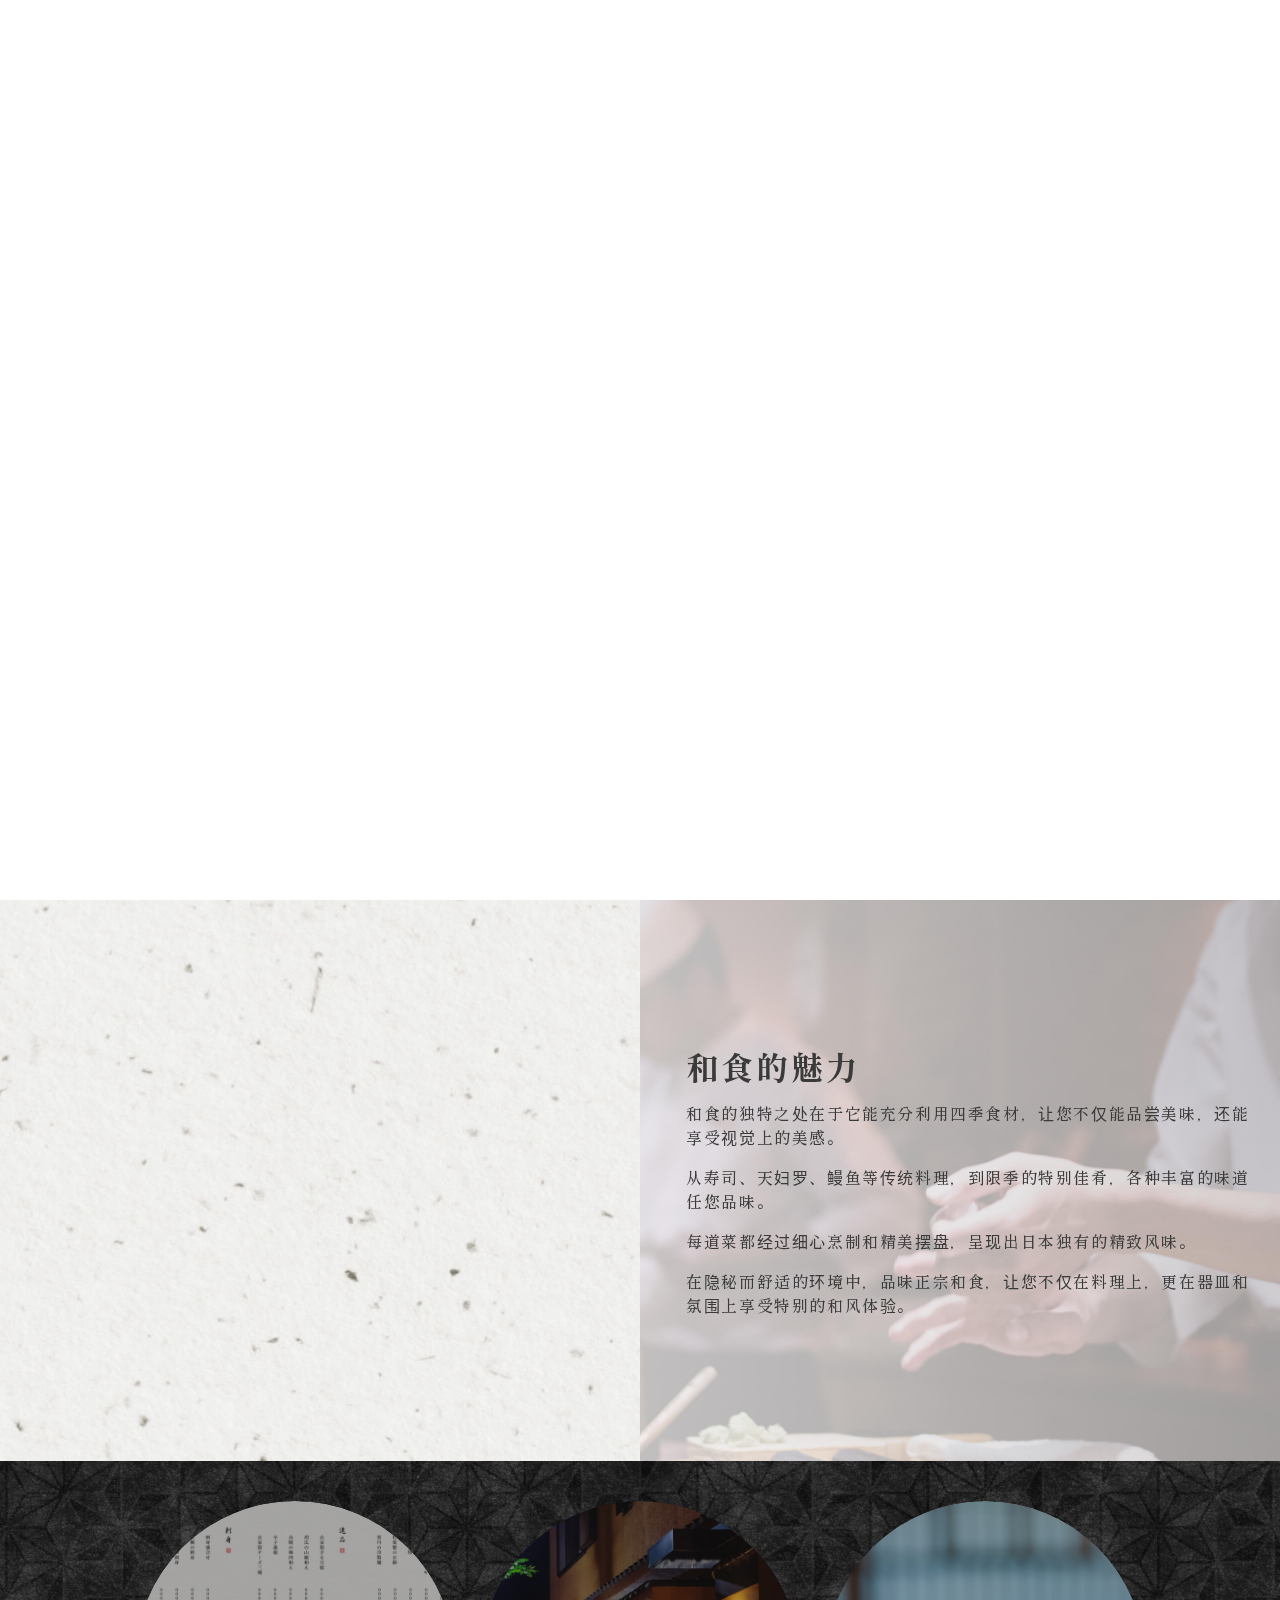
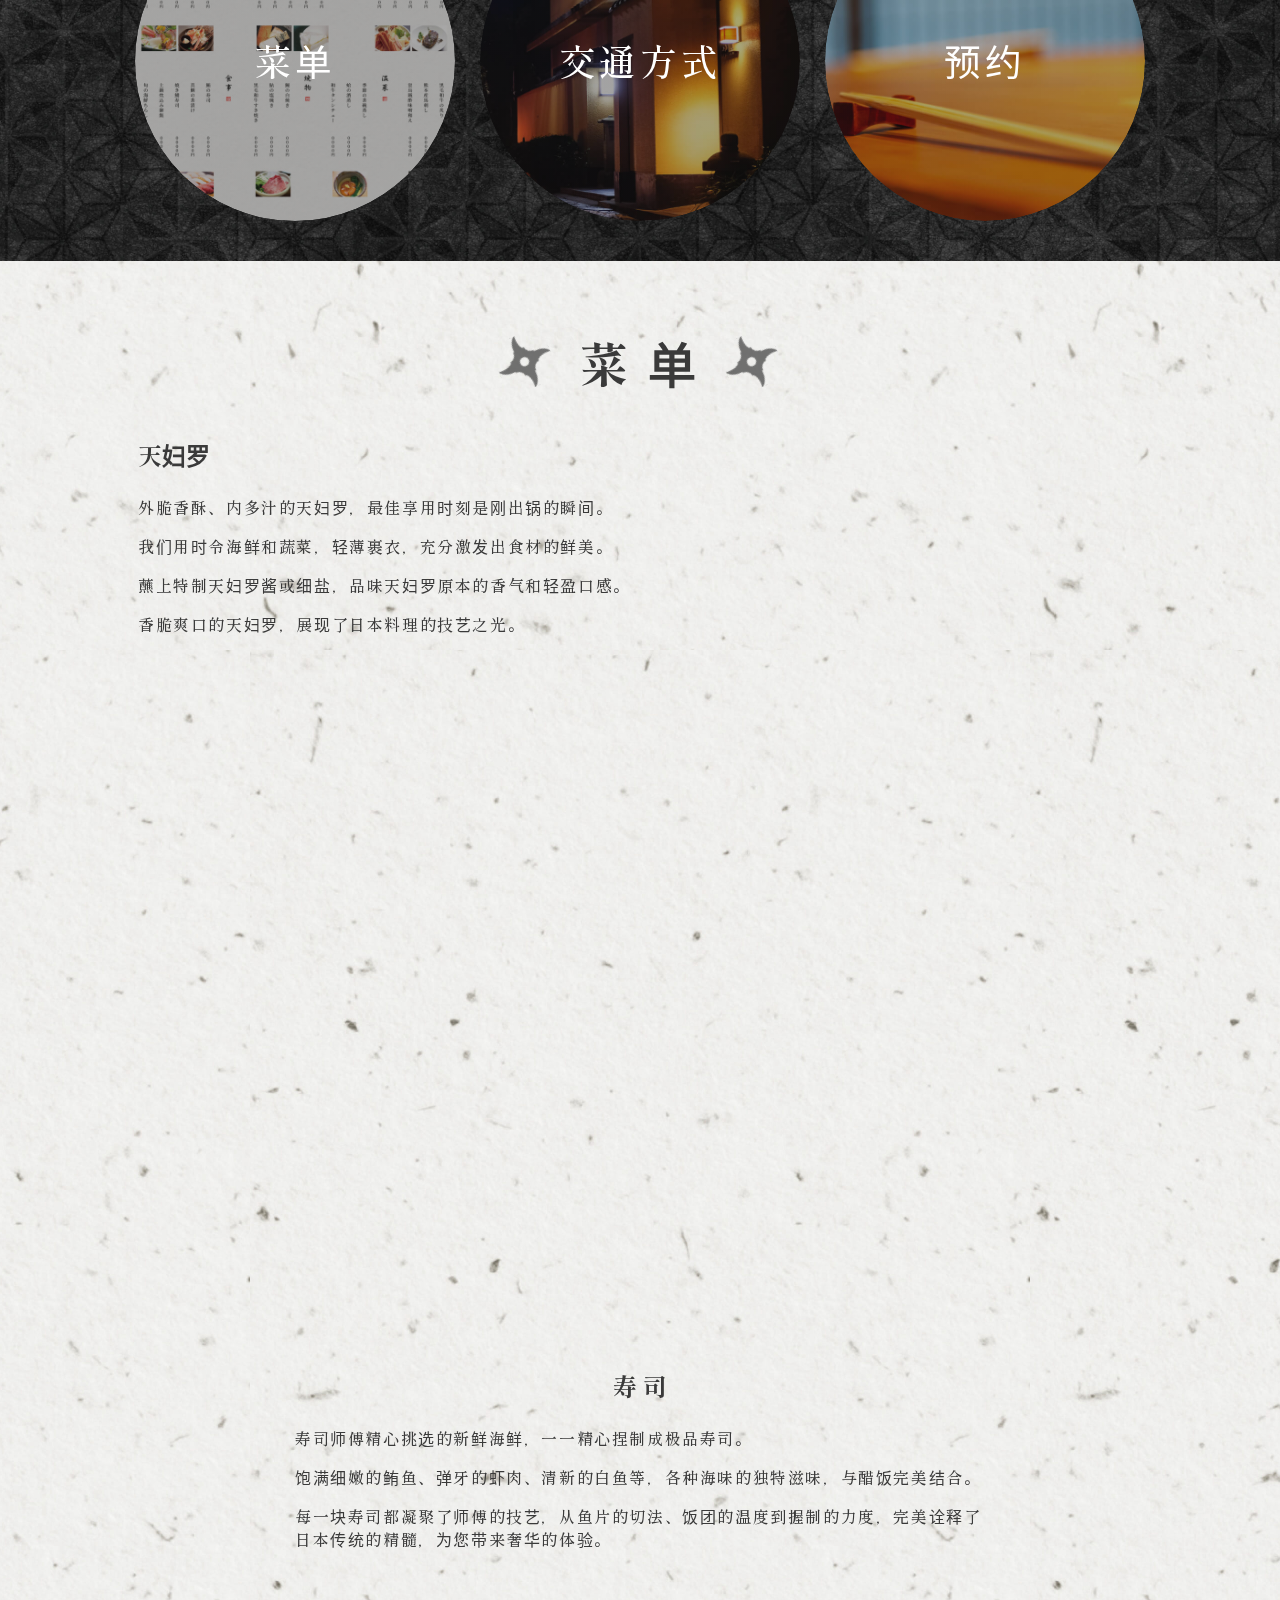
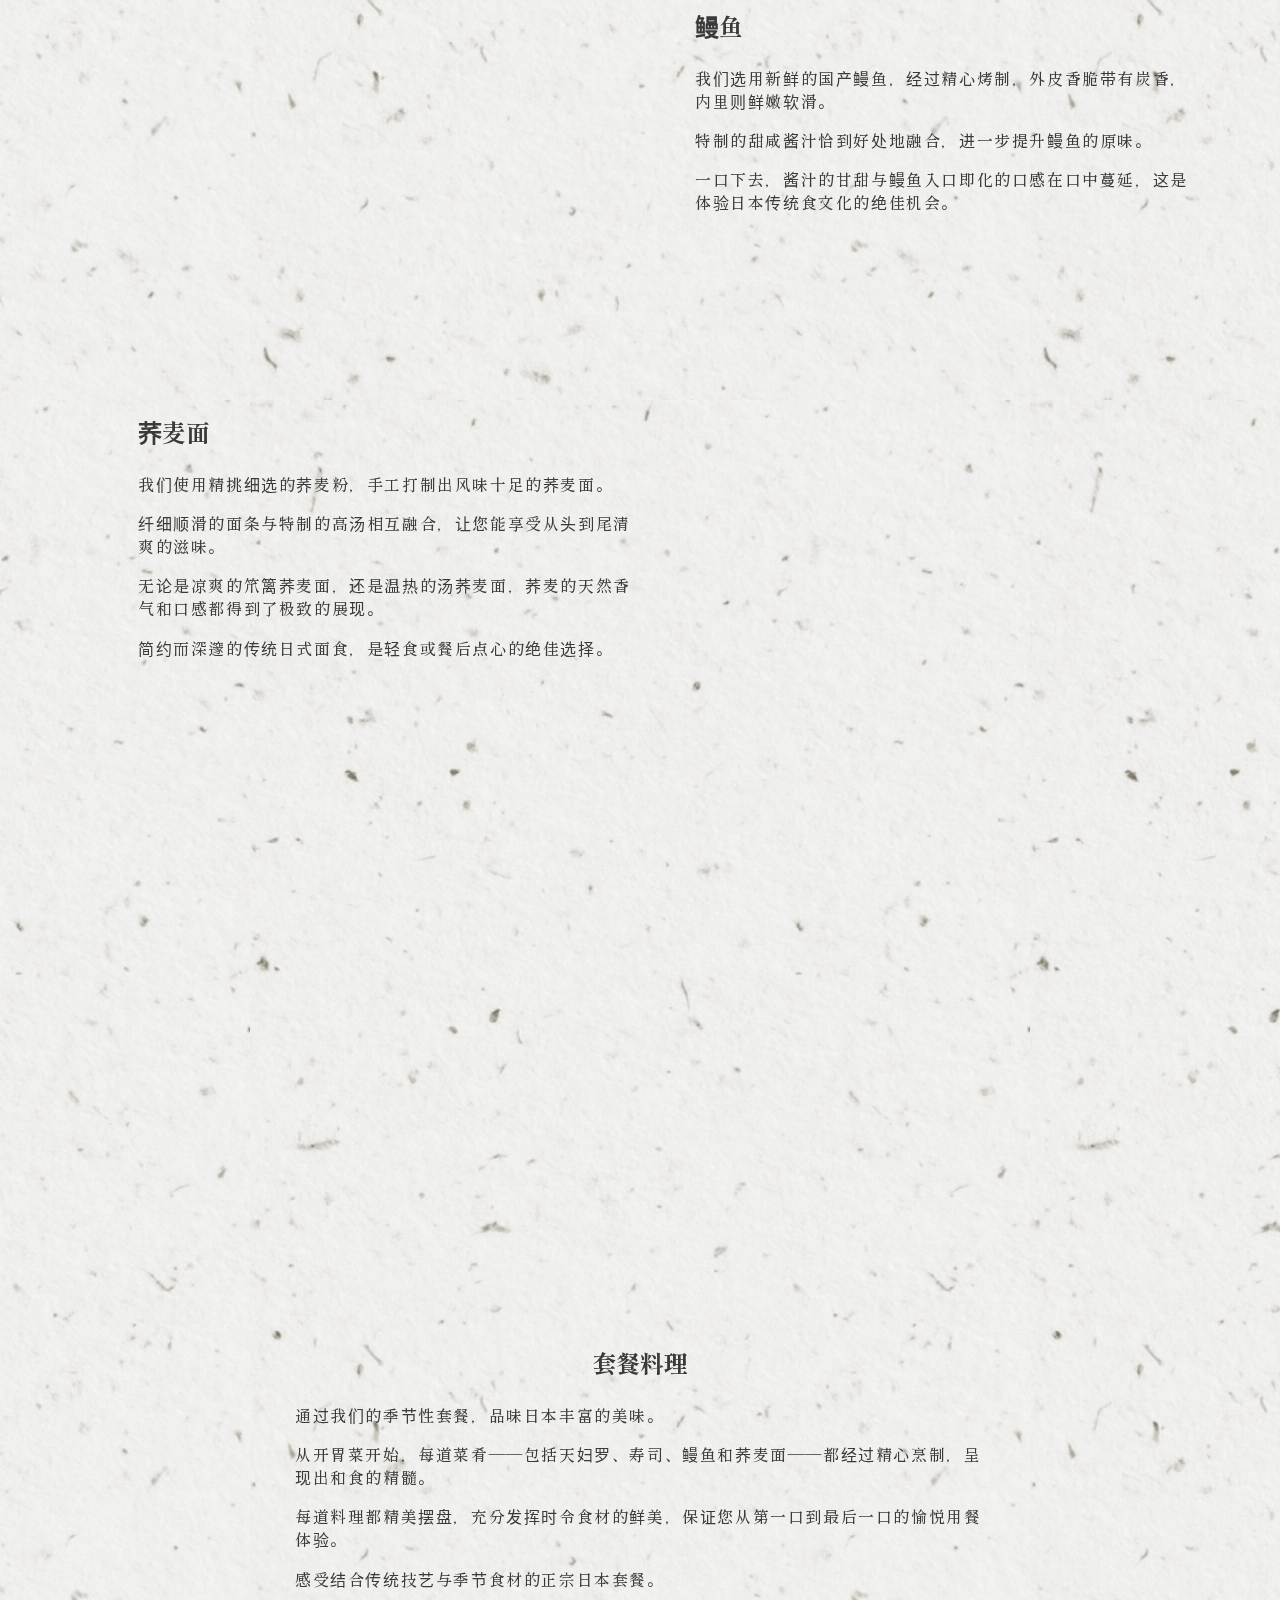
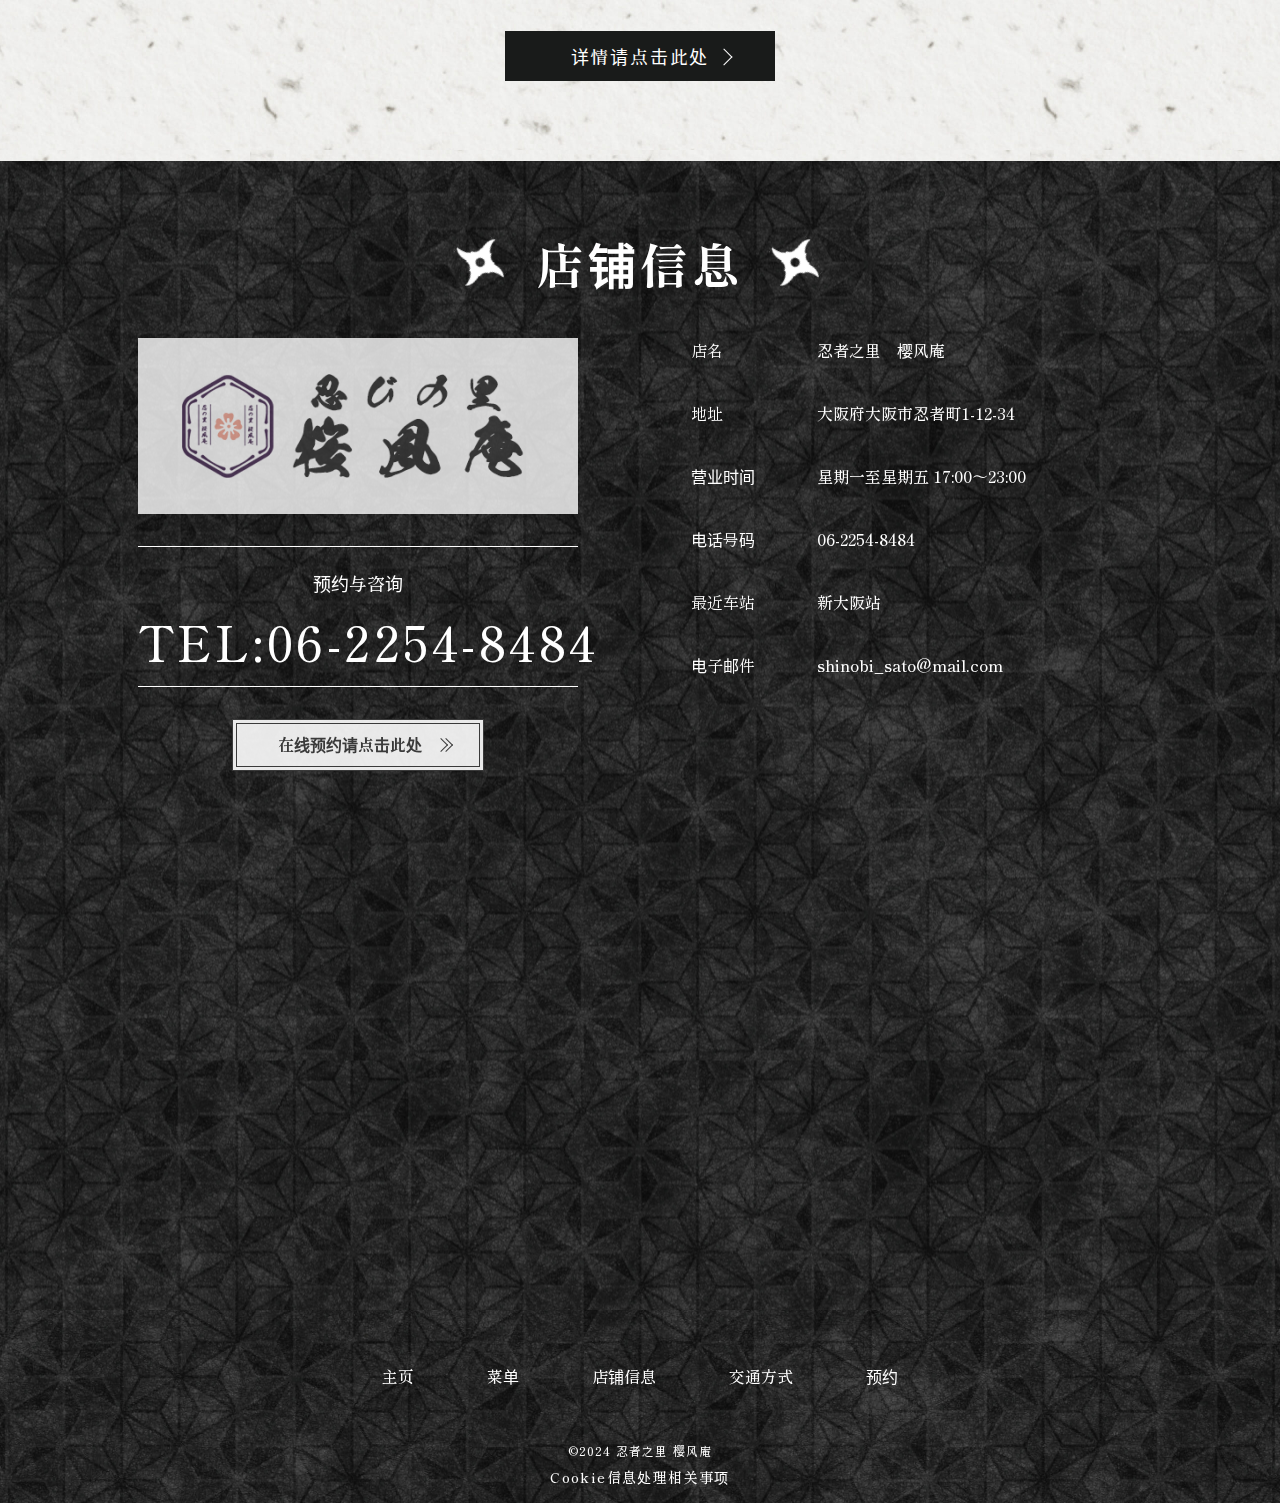
<file: index-zh.html>
<!DOCTYPE html>
<html lang="zh-CN">

<head prefix="og: https://ogp.me/ns#">
    <meta charset="UTF-8">
    <meta name="viewport" content="width=device-width, initial-scale=1.0">
    <meta name="format-detection" content="telephone=no">
    <!-- meta信息。 -->
    <title>在忍者之里 樱风庵</title>
    <meta name="description" content="在 “忍者村 ”樱花坊品尝正宗的日本料理。使用新鲜食材制作的寿司和天妇罗以及季节性特色菜单。在这里，您可以体验日本文化和美食。我们也非常欢迎来自国外的客人。">
    <meta name="keywords" content="日本料理,寿司,天妇罗,日本料理,樱花轩,忍者,餐厅,旅游,日本文化">
    <!-- ogp -->
    <meta property="og:url" content="https://sukekiyo42.lsv.jp/box/oufu-an/">
    <meta property="og:type" content="website">
    <meta property="og:title" content="在忍者之里 樱风庵官方网站">
    <meta property="og:description"
        content="在 “忍者村 ”樱花坊品尝正宗的日本料理。使用新鲜食材制作的寿司和天妇罗以及季节性特色菜单。在这里，您可以体验日本文化和美食。我们也非常欢迎来自国外的客人。">
    <meta property="og:image" content="https://engineer43.wew.jp/wp-content/uploads/2024/11/sns-img.png">
    <meta property="og:site_name" content="在忍者之里 樱风庵">

    <meta property="twitter:image" content="https://engineer43.wew.jp/wp-content/uploads/2024/11/sns-img.png">
    <meta name="twitter:card" content="summary_large_image">
    <meta name="twitter:site" content="@sukekiyo43">
    <!-- 图标 -->
    <link rel="icon" href="./img/favicon.ico">
    <!-- GoogleFonts -->
    <link rel="preconnect" href="https://fonts.googleapis.com">
    <link rel="preconnect" href="https://fonts.gstatic.com" crossorigin>
    <link href="https://fonts.googleapis.com/css2?family=Shippori+Mincho&display=swap" rel="stylesheet">
    <!-- css -->
    <link rel="stylesheet" href="./css/reset.css">
    <link rel="stylesheet" href="./css/slick.css">
    <link rel="stylesheet" href="./css/style.css">
    <link rel="stylesheet" href="./css/style-zh.css">
    <!-- js -->
    <script src="./js/jquery-3.7.1.min.js" defer></script>
    <script src="./js/slick.min.js" defer></script>
    <script src="./js/jquery.inview.min.js" defer></script>
    <script src="./js/main.js" defer></script>
</head>

<body class="body-base body-hidden">
    <div class="op-box" tabindex="-1" aria-hidden="true">
        <div class="op-title"><img src="./img/sakura-breeze-logo.png" alt="在忍者之里 樱风庵标题"></div>
    </div>

    <header class="header">
        <div class="header-inner">
            <h1 class="main-title"><img src="./img/sakura-breeze-logo.png" alt="在忍者之里 樱风庵标题"></h1>

            <div class="menu-box">
                <div class="menu-inner">
                    <button class="menu-button" aria-label="菜单按钮">
                        <span class="menu-line1"></span>
                        <span class="menu-line2"></span>
                        <span class="menu-line3"></span>
                    </button>
                    <nav class="nav-wrap header-nav" aria-label="网站导航">
                        <ul class="nav-items">
                            <li><a class="nav-item" href="#">主页</a></li>
                            <li><a class="nav-item" href="#">菜单</a></li>
                            <li><a class="nav-item" href="#">店铺信息</a></li>
                            <li><a class="nav-item" href="#">交通方式</a></li>
                            <li><a class="nav-item" href="#">预约</a></li>
                        </ul>
                    </nav>
                    <div class="action-buttons">
                        <div class="reserve-box">
                            <dl class="reserve-tel">
                                <dt class="reserve-text">预约与咨询</dt>
                                <dd class="reserve-number">TEL:06-2254-8484</dd>
                            </dl>
                            <a class="reserve-button vertical" href="#">
                                <span class="reserve-button-inner">
                                    在线预约请点击此处
                                </span>
                            </a>
                        </div>
                        <div class="language-buttons">
                            <button class="language-button" onclick="location.href='./index.html'" aria-label="切换到日语">
                                Japanese
                            </button>
                            <button class="language-button" onclick="location.href='./index-en.html'"
                                aria-label="切换到英语">
                                English
                            </button>
                        </div>
                    </div>
                </div>
            </div>
        </div>

        <div class="slide-container">
            <div class="slide-items">
                <div class="slide-item">
                    <picture>
                        <source media="(max-width: 767px)" srcset="./img/mv1-sp.jpg">
                        <img src="./img/mv1-pc.jpg" alt="店铺外观">
                    </picture>
                </div>
                <div class="slide-item">
                    <picture>
                        <source media="(max-width: 767px)" srcset="./img/mv2-sp.jpg">
                        <img src="./img/mv2-pc.jpg" alt="生鱼片照片。">
                    </picture>
                </div>
                <div class="slide-item">
                    <picture>
                        <source media="(max-width: 767px)" srcset="./img/mv3-sp.jpg">
                        <img src="./img/mv3-pc.jpg" alt="海鲜拼盘照片">
                    </picture>
                </div>
                <div class="slide-item">
                    <picture>
                        <source media="(max-width: 767px)" srcset="./img/mv4-sp.jpg">
                        <img src="./img/mv4-pc.jpg" alt="野猪嘴和酒瓶的照片。">
                    </picture>
                </div>
            </div>
        </div>
    </header>

    <main class="main">
        <div class="control-box">
            <a class="control-item reserve-item" href="#">在线预约</a>
            <button class="control-item tel-item" aria-label="拨打电话的按钮">TEL</button>
            <a class="control-item map-item" href="#">MAP</a>
            <button class="control-item top-button" aria-label="返回顶部按钮"><span
                    class="top-button-text">TOP</span></button>
        </div>
        <section class="hero-box">
            <div class="hero-head">
                <div class="hero-text">
                    <picture>
                        <source media="(max-width: 767px)" srcset="./img/hero-text-zh-sp.svg">
                        <img src="./img/hero-text-zh-pc.svg" alt="在忍者之里 樱风庵体验正宗日本料理">
                    </picture>
                </div>
                <div class="hero-img fade">
                    <img src="./img/hero-img.png" loading="lazy" alt="天妇罗、寿司、水煮和炙烤鳗鱼蒲烧的图片">
                </div>
            </div>
            <div class="hero-explain">
                <div class="hero-explain-inner">
                    <h2 class="explain-title">和食的魅力</h2>
                    <div class="explain-text">
                        <p>
                            和食的独特之处在于它能充分利用四季食材，让您不仅能品尝美味，还能享受视觉上的美感。
                        </p>
                        <p>
                            从寿司、天妇罗、鳗鱼等传统料理，到限季的特别佳肴，各种丰富的味道任您品味。
                        </p>
                        <p>
                            每道菜都经过细心烹制和精美摆盘，呈现出日本独有的精致风味。
                        </p>
                        <p>
                            在隐秘而舒适的环境中，品味正宗和食，让您不仅在料理上，更在器皿和氛围上享受特别的和风体验。
                        </p>
                    </div>
                </div>
            </div>
        </section>

        <nav class="link-box" aria-label="导航链接">
            <div class="link-box-inner">
                <a class="link-item menu" href="#">菜单</a>
                <a class="link-item map" href="#">交通方式</a>
                <a class="link-item reserve" href="#">预约</a>
            </div>
        </nav>

        <section class="menu-highlight">
            <h2 class="section-title shuriken">菜 单</h2>
            <div class="menu-items">
                <div class="menu-item left-shift">
                    <div class="menu-text-box">
                        <h3 class="menu-title">天妇罗</h3>
                        <p class="menu-text">外脆香酥、内多汁的天妇罗，最佳享用时刻是刚出锅的瞬间。</p>
                        <p class="menu-text">我们用时令海鲜和蔬菜，轻薄裹衣，充分激发出食材的鲜美。</p>
                        <p class="menu-text">蘸上特制天妇罗酱或细盐，品味天妇罗原本的香气和轻盈口感。</p>
                        <p class="menu-text">香脆爽口的天妇罗，展现了日本料理的技艺之光。</p>
                    </div>
                    <div class="menu-img fade-right">
                        <img src="./img/tempura.jpg" loading="lazy" alt="天妇罗图片。">
                    </div>
                </div>
                <div class="menu-item center-shift">
                    <div class="menu-text-box">
                        <h3 class="menu-title">寿 司</h3>
                        <p class="menu-text">寿司师傅精心挑选的新鲜海鲜，一一精心捏制成极品寿司。</p>
                        <p class="menu-text">饱满细嫩的鲔鱼、弹牙的虾肉、清新的白鱼等，各种海味的独特滋味，与醋饭完美结合。</p>
                        <p class="menu-text">每一块寿司都凝聚了师傅的技艺，从鱼片的切法、饭团的温度到握制的力度，完美诠释了日本传统的精髓，为您带来奢华的体验。</p>
                    </div>
                    <div class="menu-img sushi fade">
                        <picture>
                            <source media="(max-width: 767px)" srcset="./img/sushi-sp.jpg">
                            <img src="./img/sushi.jpg" loading="lazy" alt="寿司图片">
                        </picture>
                    </div>
                </div>
                <div class="menu-item right-shift">
                    <div class="menu-text-box">
                        <h3 class="menu-title">鳗鱼</h3>
                        <p class="menu-text">我们选用新鲜的国产鳗鱼，经过精心烤制，外皮香脆带有炭香，内里则鲜嫩软滑。</p>
                        <p class="menu-text">特制的甜咸酱汁恰到好处地融合，进一步提升鳗鱼的原味。</p>
                        <p class="menu-text">一口下去，酱汁的甘甜与鳗鱼入口即化的口感在口中蔓延，这是体验日本传统食文化的绝佳机会。</p>
                    </div>
                    <div class="menu-img fade-left">
                        <img src="./img/una-juu.jpg" loading="lazy" alt="乌纳珠图片">
                    </div>
                </div>
                <div class="menu-item left-shift">
                    <div class="menu-text-box">
                        <h3 class="menu-title">荞麦面</h3>
                        <p class="menu-text">我们使用精挑细选的荞麦粉，手工打制出风味十足的荞麦面。</p>
                        <p class="menu-text">纤细顺滑的面条与特制的高汤相互融合，让您能享受从头到尾清爽的滋味。</p>
                        <p class="menu-text">无论是凉爽的笊篱荞麦面，还是温热的汤荞麦面，荞麦的天然香气和口感都得到了极致的展现。</p>
                        <p class="menu-text">简约而深邃的传统日式面食，是轻食或餐后点心的绝佳选择。</p>
                    </div>
                    <div class="menu-img fade-right">
                        <img src="./img/soba-noodles.jpg" loading="lazy" alt="荞麦面图片">
                    </div>
                </div>
                <div class="menu-item center-shift">
                    <div class="menu-text-box">
                        <h3 class="menu-title">套餐料理</h3>
                        <p class="menu-text">通过我们的季节性套餐，品味日本丰富的美味。</p>
                        <p class="menu-text">从开胃菜开始，每道菜肴——包括天妇罗、寿司、鳗鱼和荞麦面——都经过精心烹制，呈现出和食的精髓。</p>
                        <p class="menu-text">每道料理都精美摆盘，充分发挥时令食材的鲜美，保证您从第一口到最后一口的愉悦用餐体验。</p>
                        <p class="menu-text">感受结合传统技艺与季节食材的正宗日本套餐。</p>
                    </div>
                    <div class="menu-img course fade">
                        <img src="./img/course.jpg" loading="lazy" alt="餐点图片">
                    </div>
                </div>
            </div>
            <a class="menu-detail-link" href="#">详情请点击此处</a>
        </section>

        <section class="restaurant-info fade-menu">
            <h2 class="section-title shuriken-white">店铺信息</h2>
            <div class="info-item-wrap">
                <div class="info-head">
                    <div class="info-img">
                        <img src="./img/sakura-breeze-logo-horizontal.png" loading="lazy" alt="在忍者之里 樱风庵">
                    </div>
                    <div class="info-tel-box">
                        <dl class="info-tel">
                            <dt class="tel-text">预约与咨询</dt>
                            <dd class="tel-number">TEL:06-2254-8484</dd>
                        </dl>
                        <a class="reserve-button" href="#">
                            <span class="reserve-button-inner">在线预约请点击此处</span>
                        </a>
                    </div>
                </div>
                <dl class="info-items">
                    <div class="info-item">
                        <dt class="info-header">店名</dt>
                        <dd class="info-data">忍者之里　樱风庵</dd>
                    </div>
                    <div class="info-item">
                        <dt class="info-header">地址</dt>
                        <dd class="info-data">大阪府大阪市忍者町1-12-34</dd>
                    </div>
                    <div class="info-item">
                        <dt class="info-header">营业时间</dt>
                        <dd class="info-data">星期一至星期五 17:00～23:00</dd>
                    </div>
                    <div class="info-item">
                        <dt class="info-header">电话号码</dt>
                        <dd class="info-data">06-2254-8484</dd>
                    </div>
                    <div class="info-item">
                        <dt class="info-header">最近车站</dt>
                        <dd class="info-data">新大阪站</dd>
                    </div>
                    <div class="info-item">
                        <dt class="info-header">电子邮件</dt>
                        <dd class="info-data">shinobi_sato@mail.com</dd>
                    </div>
                </dl>
            </div>
            <div class="info-map">
                <iframe class="google-map"
                    src="https://www.google.com/maps/embed?pb=!1m18!1m12!1m3!1d27803.20861393573!2d135.45806151598882!3d34.696556766019924!2m3!1f0!2f0!3f0!3m2!1i1024!2i768!4f13.1!3m3!1m2!1s0x6000e76dc210b411%3A0x2ab2a7ae90075515!2z44Kw44Op44Oz44OV44Ot44Oz44OI5aSn6ZiqIOOCv-ODr-ODvEI!5e0!3m2!1sja!2sjp!4v1730908851811!5m2!1sja!2sjp"
                    style="border:0;" allowfullscreen="" loading="lazy" referrerpolicy="no-referrer-when-downgrade">
                </iframe>
            </div>
        </section>
    </main>

    <footer class="footer">
        <nav class="nav-wrap footer-nav" aria-label="网站导航">
            <ul class="nav-items">
                <li><a class="nav-item" href="#">主页</a></li>
                <li><a class="nav-item" href="#">菜单</a></li>
                <li><a class="nav-item" href="#">店铺信息</a></li>
                <li><a class="nav-item" href="#">交通方式</a></li>
                <li><a class="nav-item" href="#">预约</a></li>
            </ul>
        </nav>
        <div class="footer-legal">
            <small class="copyright">&copy;2024 忍者之里 樱风庵</small>
            <a class="policy-link" href="#">Cookie信息处理相关事项</a>
        </div>
    </footer>
</body>

</html>
</file>
<file: css/style.css>
@charset "UTF-8";

/*-------------------------------------------
各言語ページ共通の設定
-------------------------------------------*/
.body-base  {
  font-family: "Shippori Mincho", "ヒラギノ明朝 ProN", "Hiragino Mincho ProN", "游明朝体", "Yu Mincho", serif;
  font-weight: 500;
  font-size: 16px;
  color: #3A3A3A;
  overflow: visible;
}

.body-hidden,
.body-base.open {
    overflow: hidden;
}

/* ナビゲーション */
.nav-wrap {
    max-width: 712px;
    margin: auto;
}

.nav-wrap.header-nav {
    position: fixed;
    bottom: min(3.67vh,33px);
    left: 0;
    right: 0;
    z-index: 100;
}

.nav-items {
    display: flex;
    justify-content: center;
    gap:min(5.7vw,110px);
}

.nav-item {
    color: #FFFFFF;
}

/* 予約ボタン */
.reserve-button {
    position: relative;
    display: block;
    width: 252px;
    height: 52px;
    margin: 0 auto;
    padding: 3px;
    border: solid 1px #3A3A3A;
    background-color: rgba(255,255,255,0.9);
}


.reserve-button.vertical {
    position: fixed;
    right: 20px;
    width: 52px;
    height: 252px;
    padding: 5px;
    margin: 0 0 0 auto;
    z-index: 100;
}

@media (any-hover: hover) {
  .reserve-button:hover {
    opacity: 1;
    background-color: #303231;
  }
}

.reserve-button::before,
.reserve-button::after {
    position: absolute;
    content: '';
    top: 0;
    bottom: 0;
    margin: auto;
    width: 10px;
    height: 10px;
    transform: rotate(135deg);
    border-top: solid 1px #3A3A3A;
    border-left: solid 1px #3A3A3A;
    transition: all 0.3s;
}

.reserve-button::before {
    right: 37px;
}

.reserve-button::after {
    right: 32px;
}

.reserve-button.vertical::before {
    top: auto;
    left: 0;
    right: 2px;
    bottom: 22px;
}

.reserve-button.vertical::after {
    top: auto;
    left: 0;
    right: 12px;
    bottom: 22px;
}

@media (any-hover: hover) {
    .reserve-button:hover::after,
    .reserve-button:hover::before {
        border-top: solid 1px #FFFFFF;
        border-left: solid 1px #FFFFFF;
    }
}

.reserve-button-inner {
    display: flex;
    align-items: center;
    justify-content: center;
    width: 100%;
    height: 100%;
    border: solid 1px #3A3A3A;
    font-weight: bold;
    line-height: 1.3;
    color: #3A3A3A;
    transition: all 0.3s;
    letter-spacing: 0.125em;
}

.vertical .reserve-button-inner {
    letter-spacing: 0.3em;
    padding-top: 14px;
    justify-content: initial;
    -ms-writing-mode: tb-rl;
    writing-mode: vertical-rl;
    text-orientation: upright;
}

@media (any-hover: hover) {
    .reserve-button:hover .reserve-button-inner {
        color: #FFFFFF;
        border: solid 1px #FFFFFF;
    }
}

/* セクションタイトル */
.section-title {
    position: relative;
    width: fit-content;
    font-size: 48px;
    letter-spacing: 0.0833em;
    margin: 0 auto 40px;
}

.section-title::before,
.section-title::after {
    position: absolute;
    content: '';
    width: 55px;
    height: 55px;
    background-position: center;
    top: 0;
    bottom: 0;
    margin: auto;
}

.section-title::before {
    left: -83px;
}

.section-title::after {
    right: -79px;
}

.shuriken::before,
.shuriken::after {
    background-image: url(../img/shuriken.svg);
}

.shuriken-white::before,
.shuriken-white::after {
    background-image: url(../img/shuriken-white.svg);
}

/* スクロールで要素をフェードインさせる設定 */
.fade {
  opacity: 0;
  transition: all 3s;
}

.fade-right {
  transform: translateX(20px);
  opacity: 0;
  transition: all 3s;
}

.fade-left {
  transform: translateX(-20px);
  opacity: 0;
  transition: all 3s;
}

.fade-in {
  transform: none;
  opacity: 1;
}

.fade-out {
    opacity: 0;
    visibility: hidden;
    transition: all 0.3s;
}

/*-------------------------------------------
op-box
-------------------------------------------*/
.op-box {
    display: grid;
    place-items: center;
    position: fixed;
    width: 100%;
    height: 100vh;
    top: 0;
    left: 0;
    z-index: 1000;
    background-color: #FFFFFF;
    transition: all 0.3s;
}

.op-title {
    position: absolute;
    opacity: 0;
    width: 15%;
    max-width: 200px;
    min-width: 150px;
    z-index: 1100;
    transition: all 0.3s;
    animation: titleAnimation 4s forwards;
}

@keyframes titleAnimation {
    0% {
        opacity: 0;
        filter: blur(20px);
        transform: translateY(-30px);
    }
    33% {
        opacity: 1;
        filter: blur(0);
        transform: translateY(0);
    }
    66% {
        opacity: 1;
        filter: blur(0);
        transform: translateY(0);
    }
    100% {
        opacity: 0;
        filter: blur(20px);
        transform: translateY(0);
    }
}

/*-------------------------------------------
header
-------------------------------------------*/
.header {
    position: relative;
    height: 100vh;
    max-height: 900px;
    min-height: 500px;
    overflow: hidden;
    margin: 0 auto;
}

.header-inner {
    display: flex;
    justify-content: space-between;
    padding-top: min(6.3vh,56px);
    padding-left: min(3.96vw,76px);
    padding-right: 20px;
}

.main-title {
    width: min(19.6vw,200px);
    height: min(55.5vh,500px);
    max-height: fit-content;
    min-height: 277px;
}

.main-title img {
    object-position: top;
    object-fit: contain;
}

.menu-button {
    display: none;
}

.action-buttons {
    display: flex;
    flex-direction: column-reverse;
}

.reserve-box {
    width: fit-content;
    margin-left: auto;
}

.reserve-tel {
    display: none;
}

.language-buttons {
    display: flex;
    flex-direction: column;
    gap: 22px;
    margin-bottom: 38px;
}

.language-button {
    position: relative;
    display: grid;
    place-items: center;
    width: 152px;
    height: 52px;
    border: solid 1px #3A3A3A;
    line-height: 1.3;
    letter-spacing: 0.1em;
    background-color: rgba(255,255,255,0.9);
    padding-left: 22px;
    padding-bottom: 2px;
    font-weight: bold;
}

@media (any-hover: hover) {
    .language-button:hover {
        color: #FFFFFF;
        background-color: #303231;
    }
}

.language-button::before {
    position: absolute;
    content: '';
    top: 0;
    bottom: 0;
    left: 24px;
    margin: auto;
    width: 12px;
    height: 12px;
    transform: rotate(135deg);
    border-top: solid 1px #3A3A3A;
    border-left: solid 1px #3A3A3A;
    transition: all 0.3s;
}

    /* iOSデバイス用  */
    @supports (-webkit-touch-callout: none) {
    .language-button::before {
         left: 21px; 
        } 
    } 
     /* macOSのSafari用  */
     @supports (-webkit-overflow-scrolling: touch) and (min-resolution: 1dppx) {
    .language-button::before { 
        left: 21px;
        } 
    } 

@media (any-hover: hover) {
    .language-button:hover::before {
        border-top: solid 1px #FFFFFF;
        border-left: solid 1px #FFFFFF;
    }
}

.slide-container {
    position: absolute;
    width: 100%;
    height: 100%;
    top: 0;
    left: 0;
    z-index: -1;
}

.slick-list,
.slide-items,
.slick-track {
    height: 100%;
}

.slide-item img {
    object-fit: cover;
}

/*-------------------------------------------
main
-------------------------------------------*/

.main {
    background-image: url(../img/bg.jpg);
    background-repeat: repeat;
    background-position:top center;
    background-size: 780px 1350px;
    overflow: hidden;
}

.control-box {
    position: fixed;
    bottom: 33px;
    left: 0;
    right: 0;
    padding-right: 47px;
    z-index: 20;
    transition: all 0.3s;
    pointer-events: none;
}

.control-item {
    visibility: hidden;
    opacity: 0;
}

.control-item:not(.control-item:last-child) {
    display: none;
}

.top-button {
    position: relative;
    display: block;
    margin-left: auto;
    width: 67px;
    height: 67px;
    background-color: #FFFFFF;
    pointer-events: auto;
}

.top-button::after {
    position: absolute;
    content: '';
    width: 20px;
    height: 24px;
    background-image: url(../img/top-arrow-pc.svg);
    background-position: center;
    bottom: 20px;
    left: 0;
    right: 0;
    margin: auto;
}

.top-button-text {
    display: none;
}

.top-button.show-element {
    visibility: visible;
    opacity: 1;
}


/*-------------------------------------------
hero-box
-------------------------------------------*/

.hero-box {
    display: flex;
    max-width: 1920px;
    margin: 0 auto;
    padding-inline: 20px;
}

.hero-head {
    display: flex;
    align-items: center;
    padding: 2.2% 10px 24px 0;
    width: 50%;
}

.hero-text {
    position: absolute;
    top: 0;
    left: 0;
    right: 0;
    margin: auto;
    padding-top: min(6.2vh,56px);
    padding-bottom: min(10.3vh,93px);
    width: min(27.7vw,284px);
    height: min(100%,900px);
    min-height: 417px;
}

.hero-text picture {
    display: flex;
    width: 100%;
    height: 100%;
}

.hero-text img {
    aspect-ratio: 284/750;
    height: auto;
    max-height: fit-content;
}

.hero-img {
    max-width: 760px;
    margin: 0 auto;
}

.hero-explain {
    display: flex;
    justify-content: center;
    align-items: center;
    position: relative;
    width: 50%;
    z-index: 10;
}

.hero-explain::after {
    position: absolute;
    content: '';
    width: 50vw;
    transition: none;
    height: 100%;
    background-size: cover;
    background-position: bottom;
    background-image: url(../img/hero-bg-pc.jpg);
    top: 0;
    left: 0;
    z-index: -1;
}

.explain-title {
    font-size: min(3vw,32px);

}

.explain-text {
    font-size: min(1.5vw,16px);
}

/*-------------------------------------------
link-box
-------------------------------------------*/
.link-box {
    display: grid;
    place-items: center;
    background-image: url(../img/flower-diamond-bg.jpg);
    background-size: 1920px 650px;
    background-repeat: repeat;
    min-height: 350px;
}

.link-box-inner {
    display: flex;
    justify-content: center;
    align-items: center;
    max-width: 1920px;
    aspect-ratio: 1920/600;
    gap: 25px;
    width: 100%;
    margin: 0 auto;
}

.link-item {
    position: relative;
    display: grid;
    place-items: center;
    width: 25%;
    max-width: 350px;
    min-width: 192px;
    aspect-ratio: 1/1;
    font-size: min(2.86vw,40px);
    letter-spacing: 0.1em;
    color: #FFFFFF;
    border-radius: 50%;
    transition: all 0.3s;
    overflow: hidden;
    z-index: 10;
}

.link-item::after {
    position: absolute;
    content: '';
    width: 100%;
    height: 100%;
    border-radius: 50%;
    z-index: -1;
    background-size: 100%;
    transition: all 0.3s;
}

.link-item.menu::after {
    background-image: linear-gradient(rgba(30, 29, 29, 0.39), rgba(30, 29, 29, 0.39)),url(../img/menu.jpg);
}

.link-item.map::after {
    background-image: linear-gradient(rgba(30, 29, 29, 0.39), rgba(30, 29, 29, 0.39)),url(../img/access.jpg);
}

.link-item.reserve::after {
    background-image: linear-gradient(rgba(30, 29, 29, 0.39), rgba(30, 29, 29, 0.39)),url(../img/reserve.jpg);
}

@media (any-hover: hover) {
    .link-item:hover {
        opacity: 1;
    }
}

@media (any-hover: hover) {
    .link-item:hover::after {
        filter: brightness(130%) opacity(95%);
        transform: scale(1.2);
    }
}

/*-------------------------------------------
menu-highlight
-------------------------------------------*/
.menu-highlight {
    max-width: 1140px;
    margin: 0 auto;
    padding: 66px 20px 80px 20px;
}

.menu-items {
    margin-bottom: 40px;
}

.menu-item {
    display: flex;
    gap: 8px;
}

.menu-item:nth-child(n+2) {
    margin-top: 56px;
}

.left-shift {
    justify-content: flex-end;
    gap: 7px;
}

.right-shift {
    flex-direction: row-reverse;
    justify-content: space-between;
}

.center-shift {
    flex-direction: column-reverse;
}

.menu-title {
    font-size: 24px;
    margin-bottom: 24px;
}

.center-shift .menu-title {
    margin-top: 17px;
    text-align: center;
}

.left-shift .menu-text-box,
.right-shift .menu-text-box {
   width: 46%;
   max-width: 495px;
}

.center-shift .menu-text-box {
    margin: 0 auto;
}

.menu-text {
    letter-spacing: 0.1em;
    line-height: 1.45;
}

.menu-text:nth-child(n+2) {
    margin-top: 23px;
}

.left-shift .menu-img,
.right-shift .menu-img {
    width: 50%;
    max-width: 550px;
    align-self: center;
}

.menu-detail-link {
    position: relative;
    display: grid;
    place-items: center;
    width: fit-content;
    min-width: 270px;
    height: 50px;
    margin: 0 auto;
    background-color: #191B1A;
    color: #FFFFFF;
    font-size: 18px;
    letter-spacing: 0.1em;
}

@media (any-hover: hover) {
    .menu-detail-link:hover {
        background-color: #E8E6E6;
        color: #3A3A3A;
        opacity: 1;
    }
}

.menu-detail-link::after {
    position: absolute;
    content: '';
    width: 12px;
    height: 12px;
    transform: rotate(135deg);
    border-top: solid 1px #FFFFFF;
    border-left: solid 1px #FFFFFF;
    top: 2px;
    bottom: 0;
    margin: auto;
    right: 45px;
    transition: all 0.3s;
}

@media (any-hover: hover) {
    .menu-detail-link:hover::after {
        border-top: solid 1px #3A3A3A;
        border-left: solid 1px #3A3A3A;
    }
}

/*-------------------------------------------
restaurant-info
-------------------------------------------*/
.restaurant-info {
    padding-top: 67px;
    background-image: url(../img/flower-diamond-bg.jpg);
    background-size: 1920px 650px;
    background-repeat: repeat;
    color: #FFFFFF;
}

.info-item-wrap {
    display: flex;
    max-width: 1045px;
    margin: 0 auto;
    padding-inline: 20px;
    padding-bottom: 39px;
}

.info-head {
    width: 50%;
    max-width: 440px;
}

.info-img {
    margin-bottom: 32px;
    opacity: 0.8;
}

.info-tel {
    padding-top: 23px;
    padding-bottom: 10px;
    text-align: center;
    border-top: solid 1px #FFFFFF;
    border-bottom: solid 1px #FFFFFF;
    margin-bottom: 32px;
}

.tel-text {
    font-size: 18px;
    margin-bottom: 10px;
}

.tel-number {
    font-size: min(4.42vw,48px);
    letter-spacing: 0.073em;

    white-space: nowrap;
}

.info-items {
    width: 45%;
    max-width: 452px;
    margin-left: auto;
}

.info-item {
    display: flex;
    width: 100%;
}

.info-item:not(.info-item:last-child) {
    margin-bottom: 39px;
}

.info-header {
    width: 28%;
    max-width: 126px;
    min-width: 90px;
    font-weight: normal;
    padding-right: 10px;
}

.info-data {
    width: 235px;
}

.google-map {
    width: 100%;
    height: 500px;
    vertical-align: bottom;
}

/*-------------------------------------------
footer
-------------------------------------------*/
.footer {
    background-image: url(../img/flower-diamond-bg.jpg);
    background-size: 1920px 650px;
    background-repeat: repeat;
    color: #FFFFFF;
    padding-top: 54px;
    padding-bottom: 16px;
}

.footer-legal {
    display: flex;
    flex-direction: column;
    align-items: center;
    margin-top: 54px;
}

.copyright {
    font-size: 12px;
    margin-bottom: 8px;
}

.policy-link {
    font-size: 14px;
}

/*-------------------------------------------
スマートフォン
-------------------------------------------*/

@media screen and (max-width: 767px) {

/*-------------------------------------------
ページ共通の設定
-------------------------------------------*/

    /* ナビゲーション */
    .nav-wrap.header-nav {
        position: static;
    }

    .nav-items {
        display: flex;
        flex-direction: column;
        gap: 20px;
    }

    .nav-item {
        font-size: 24px;
        color: #3A3A3A;
    }

    /* 予約ボタン */
    .reserve-button.vertical {
        width: 252px;
        height: 52px;
        padding: 3px;
        position: relative;
        right: auto
    }

    .reserve-button::before,
    .reserve-button.vertical::before {
        top: 0;
        left: auto;
        right: 45px;
        bottom: 0;
    }

    .reserve-button::after,
    .reserve-button.vertical::after {
        top: 0;
        left: auto;
        right: 40px;
        bottom: 0;
    }

    .reserve-button-inner,
    .vertical .reserve-button-inner {
        letter-spacing: 0;
        padding-top: 0;
        padding-right: 15px;
        justify-content: center;
        -ms-writing-mode: initial;
        writing-mode: initial;
        text-orientation: initial;
    }

    /* セクションタイトル */
    .section-title {
        font-size: 28px;
        letter-spacing: 0.1em;
        margin: 0 auto 30px;
    }

    .section-title::before,
    .section-title::after {
        width: 48px;
        height: 48px;
        background-size: cover;
        top: 3px;
    }

    .section-title::before {
        left: -55px;
    }

    .section-title::after {
        right: -55px;
    }

/*-------------------------------------------
header
-------------------------------------------*/

    .header {
        max-height: 810px;
    }

    .header-inner {
        justify-content: center;
        padding-top: 16px; 
        padding-left: 0;
        padding-right: 0;
    }

    .main-title {
        width: min(46.2vw, 200px);
        height: min(61.7vh, 500px);
        min-width: 150px;
        max-width: 250px;
        min-height: 300px;
        margin-top: min(14.1vh,114px);
    }

    .menu-box {
        position: absolute;
        top: 0;
        left: 0;
        width: 100%;
        height: 100vh;
        z-index: 100;
        transition: all 0.3s;
    }
    
    .menu-box.open {
        position: fixed;
        background-color: rgba(255, 255, 255, 0.9);
        visibility: visible;
    }

    .menu-inner {
        height: 100%;
        max-height: 810px;
        padding: 16px 16px 59px 16px;
    }
    
    .menu-box.open .menu-inner {
        overflow-x: auto;
    }

    .menu-button {
        position: fixed;
        top: 19px;
        right: 22px;
        visibility: visible;
        display: flex;
        flex-direction: column;
        justify-content: center;
        align-items: center;
        gap: 7px;
        width: 50px;
        height: 50px;
        border: solid 1px #3A3A3A;
        margin-left: auto;
        background-color: rgba(255, 255, 255, 0.9);
    }

    .menu-box.open .menu-button {
        position: static;
    }

    [class*="menu-line"] { 
        display: block;
        width: 22px;
        height: 1px;
        background-color: #3A3A3A;
        transition: all 0.3s;
    }

    .menu-box.open .menu-line1 {
        width: 27px;
        transform: translateY(8px) rotate(36deg);
    }

    .menu-box.open .menu-line2 {
        opacity: 0;
    }

    .menu-box.open .menu-line3 {
        width: 27px;
        transform: translateY(-8px) rotate(-36deg);
    }

    .nav-wrap {
        opacity: 0;
        visibility: hidden;
        max-width: 246px;
        margin: 0 auto 46px;
        padding-top: 18px;
        transition: all 0.3s;
    }
    
    .menu-box.open .nav-wrap {
        opacity: 1;
        visibility: visible;
    }
    
    .action-buttons {
        max-width: 268px;
        margin: 0 auto;
        flex-direction: column;
        transition: all 0.3s;
    }
    
    .reserve-box {
        opacity: 0;
        visibility: hidden;
        margin-bottom: 48px;
        margin-left: 0;
    }
    
    .menu-box.open .reserve-box {
        opacity: 1;
        visibility: visible;
    }
    .reserve-tel {
        display: block;
        text-align: center;
    }

    .reserve-text {
        font-size: 14px;
        margin-bottom: 16px;
        font-weight: bold;
    }

    .reserve-number {
        font-size: 28px;
        letter-spacing: 0.0821em;
        white-space: nowrap;
        margin-bottom: 9px;
    }

    .language-buttons {
        position: absolute;
        display: flex;
        align-items: flex-end;
        flex-direction: row;
        width: fit-content;
        padding-left: 0;
        gap: 27px;
        height: 100vh;
        top: 0;
        left: 0;
        right: 0;
        min-height: 500px;
        max-height: 800px;
        padding-bottom: 13px;
        margin: auto;
        transition: all 0.3s;
    }
    
    .menu-box.open .language-buttons {
        position: static;
        height: auto;
        min-height: 100%;
        margin-left: 12px;
        flex-direction: column;
        gap: 13px;
    }

    .language-button {
        width: 120px;
        height: 52px;
        padding-left: 15px;
    }

    .language-button::before {
        left: 3px;
    }

    /* iOSデバイス用  */
    @supports (-webkit-touch-callout: none) {
    .language-button::before {
         left: 1px; 
        } 
    } 
     /* macOSのSafari用  */
     @supports (-webkit-overflow-scrolling: touch) and (min-resolution: 1dppx) {
    .language-button::before { 
        left: 1px;
        } 
    } 

/*-------------------------------------------
main
-------------------------------------------*/
    .control-box {
        visibility: hidden;
        opacity: 0;
        display: flex;
        align-items: flex-end;
        justify-content: center;
        gap: min(19.5%,100px);
        bottom: 0;
        height: 50px;
        padding-inline: 0;
        padding-bottom: 4px;
        background-color: #3A3A3A;
        z-index: 100;
        transition: all 0.3s;
        padding-inline: 5px;
    }

    .control-item:not(.control-item:last-child) {
        display: grid;
    }

    .control-box.show-element,
    .show-element .control-item {
        visibility: visible;
        opacity: 1;
    }

    .control-item {
        pointer-events: auto;
        position: relative;
        display: grid;
        align-items: flex-end;
        width: fit-content;
        color: #FFFFFF;
        font-size: 12px;
        text-align: center;
        height: 100%;
        white-space: nowrap;
    }

    @media (any-hover: hover) {
        .control-item:hover {
            opacity: 1;
        }
    }
    
    .control-item::after {
        position: absolute;
        content: '';
        width: 23px;
        height: 20px;
        left: 0;
        right: 0;
        bottom: 18px;
        margin: auto;
        background-position: center;
    }
    
    .top-button {
        margin-left: 0;
        background-color: initial;
    }
    
    .top-button-text {
        display: block;
    }
    
    .reserve-item::after {
        background-image: url(../img/calendar.svg);
    }

    .tel-item::after {
        background-image: url(../img/tel.svg);
    }

    .map-item::after {
        background-image: url(../img/map.svg);
    }

    .top-button::after {
        background-image: url(../img/top-arrow-sp.svg);
    }


/*-------------------------------------------
hero-box
-------------------------------------------*/

    .hero-box {
        padding-inline: 0;
        flex-direction: column;
    }

    .hero-head {
        display: flex;
        flex-direction: column;
        justify-content: center;
        width: 100%;
        padding: 0 13px 40px 13px;
        margin: 0 auto;
        max-width: 600px;
    }

    .hero-text {
        display: flex;
        justify-content: center;
        position: static;
        margin: 0 auto 30px;
        width: 100%;
        min-width: 100%;
        padding-top: 29px;
        padding-bottom: 0;
        aspect-ratio: initial;
        max-height: 100%;
        height: auto;
    }

    .hero-text picture {
        display: block;
        width: fit-content;
    }
    
    .hero-text img {
        width: min(29.2vw,180px);
        aspect-ratio: initial;
    }
    
    .hero-explain {
        width: 100%;
        background-size: cover;
        background-position: center;
        background-image: url(../img/hero-bg-sp.jpg);
    }

    .hero-explain-inner {
        margin: 0 auto;
    }

    .hero-explain::after {
        display: none;
    }

    .explain-title {
        font-size: 28px;
        text-align: center;

    }

    .explain-text {
        display: flex;
        flex-direction: column;
        gap: 15px;
        font-size: 14px;
    }

    .explain-text:nth-of-type(1) {
        margin-left: 0;
    }

    .br-pc {
        display: none;
    }

/*-------------------------------------------
link-box
-------------------------------------------*/
    .link-box {
        display: none;
    }

/*-------------------------------------------
menu-highlight
-------------------------------------------*/
    .menu-highlight {
        max-width: 600px;
        padding: 43px 24px 40px 24px;
    }

    .menu-items {
        margin-bottom: 30px;
    }

    .menu-item:nth-child(n+2) {
        margin-top: 38px;
    }

    .left-shift,
    .right-shift,
    .center-shift {
        flex-direction: column-reverse;
        gap: 0;
    }

    .menu-img img:not(.sushi img,.course img) {
        aspect-ratio: 341/217;
        object-fit: cover;
    }

    .menu-text-box {
        padding-top: 16px;
        margin: 0 auto;
    }

    .left-shift .menu-text-box,
    .right-shift .menu-text-box {
        width: 100%;
        max-width: 440px;
    }

    .center-shift .menu-text-box {
        max-width: 440px;
        padding-left: 0;
    }

    .left-shift .menu-img,
    .right-shift .menu-img {
        width: 100%;
    }

    .menu-title {
        font-size: 21px;
        margin-bottom: 17px;
        text-align: center;
    }
    
    .center-shift .menu-title {
        margin-top: 0;
    }
    
    .center-shift .menu-text-box {
        max-width: 440px;
    }

    .menu-text {
        font-size: 14px;
        letter-spacing: 0.05em;
        line-height: 1.1;
    }

    .menu-text:nth-child(n+2) {
        margin-top: 14px;
    }

    .menu-detail-link {
        width: 100%;
        max-width: 340px;
        padding-right: 22px;
    }

    .menu-detail-link::after {
        right: 49px;
    }

/*-------------------------------------------
restaurant-info
-------------------------------------------*/
    .restaurant-info {
        padding-top: 43px;
    }

    .info-item-wrap {
        display: block;
        max-width: 500px;
        padding-inline: 24px;
        padding-bottom: 41px;
    }

    .info-head {
        width: 100%;
        max-width: 100%;
        margin-bottom: 39px;
    }

    .info-img {
        margin-bottom: 23px;
    }

    .info-tel {
        padding-top: 15px;
        padding-bottom: 8px;
        margin-bottom: 14px;
    }
    
    .tel-text {
        font-size: 14px;   
        margin-bottom: 17px;
    }

    .tel-number {
        font-size: 28px;
        letter-spacing: 0.0821em;

    }

    .info-items {
        width: 100%;
        max-width: 340px;
        margin: 0 auto;
        font-size: 14px;
        padding-left: 35px;
        padding-right: 15px;
    }

    .info-item:not(.info-item:last-child) {
        margin-bottom: 16px;
    }

    .info-header {
        max-width: 94px;
        min-width: 78px;
        width: 39%;
    }

/*-------------------------------------------
footer
-------------------------------------------*/

    .footer {
        padding-top: 24px;
        padding-bottom: 89px;
    }

    .footer-nav {
        display: none;
    }

    .footer-legal {
        margin-top: 0;
    }

}
</file>
<file: css/style-ja.css>
@charset "UTF-8";
/*-------------------------------------------
日本語ページの設定
-------------------------------------------*/
/*-------------------------------------------
hero-box
-------------------------------------------*/

.hero-box {
    padding-inline: 0;
}

.hero-head {
    padding: 2.2% 0 24px 8px;
}

.hero-explain {
    padding-top: 46px;
    padding-bottom: 13px;
    -ms-writing-mode: tb-rl;
    writing-mode: vertical-rl;
    text-orientation: upright;
    white-space: nowrap;
}

.hero-explain-inner {
    display: flex;
    flex-direction: column;
    width: 67%;
    justify-content: flex-end;
    max-width: 582px;
}

.explain-title {
    margin-left: 18px;
    letter-spacing: 0.33em;

}

.explain-text {
    padding-top: 33px;
    letter-spacing: 0.1875em;
    line-height: 2;
}

.explain-text:nth-of-type(1) {
    margin-left: 16px;
}

/*-------------------------------------------
menu-highlight
-------------------------------------------*/
.menu-item {
    gap: 2.45%;
}

.right-shift {
    justify-content: flex-end;
    gap: 5.2%;
}

.left-shift .menu-text-box,
.right-shift .menu-text-box {
    width: 44%;
    max-width: 475px;
}

.center-shift .menu-text-box {
    max-width: 791px;
}

.center-shift .menu-title {
    margin-top: 22px;
}


/*-------------------------------------------
スマートフォン
-------------------------------------------*/

@media screen and (max-width: 767px) {

/*-------------------------------------------
hero-box
-------------------------------------------*/
    .hero-head {
        padding: 0 13px 40px 13px;
    }

    .hero-explain {
        padding: 37px 20px 37px 26px;
        -ms-writing-mode: horizontal-tb;
        writing-mode: horizontal-tb;
        text-orientation: mixed;
        white-space: normal;
    }

    .hero-explain-inner {
        width: 100%;
        max-width: 600px;
    }

    .explain-text:nth-of-type(1) {
        margin-left: 0;
    }

    .explain-title {
        letter-spacing: 0.1em;
        margin-left: 0;
    }

    .explain-text {
        letter-spacing: 0.05em;
        line-height: 1.1;
        padding-top: 16px;
    }

/*-------------------------------------------
menu-highlight
-------------------------------------------*/

    .left-shift .menu-text-box,
    .right-shift .menu-text-box {
        width: 100%;
        max-width: 440px;
    }
    
    .center-shift .menu-text-box {
        max-width: 440px;
    }

    .center-shift .menu-title {
        margin-top: 0;
    }

}
</file>
<file: css/style-en.css>
@charset "UTF-8";
/*-------------------------------------------
英語ページの設定
-------------------------------------------*/
/*-------------------------------------------
英語ページ共通の設定
-------------------------------------------*/
/* 予約ボタン */

.reserve-button-inner {
    padding-right: 21px;
    letter-spacing: 0.09375em;

}

.vertical .reserve-button-inner {
    text-orientation: mixed;
    font-size: 18px;
    letter-spacing: 0.115em;
    justify-content: flex-end;
    padding-top: 0;
    padding-right: 0;
    padding-bottom: 13px;
}

.reserve-button.vertical::before {
    top: 22px;
    left: 0;
    right: 2px;
    bottom: auto;
}

.reserve-button.vertical::after {
    top: 22px;
    left: 0;
    right: 12px;
    bottom: auto;
}

/* iOSデバイス用  */
@supports (-webkit-touch-callout: none) {
.reserve-button.vertical::before,  
.reserve-button.vertical::after  {
        top: 17px; 
    } 
} 
    /* macOSのSafari用  */
    @supports (-webkit-overflow-scrolling: touch) and (min-resolution: 1dppx) {
    .reserve-button.vertical::before,  
.reserve-button.vertical::after  { 
    top: 17px;
    } 
} 

.text-sp {
    display: none;
}

/* セクションタイトル */
.section-title {
    letter-spacing: 0.11875em;
    margin: 0 auto 60px;
}

/*-------------------------------------------
header
-------------------------------------------*/
.main-title {
    width: min(14.6vw,200px);
}

/*-------------------------------------------
hero-box
-------------------------------------------*/
.hero-text {
    top: min(32.3vh,291px);
    width: 52%;
    max-width: 714px;
    min-height: auto;
    padding-top: 0;
    padding-bottom: 0;
}

.hero-text img {
    aspect-ratio: initial;
}

.hero-explain {
    padding-block: min(8.4%,130px);
    padding-left: 21px;
    align-items: initial;
}

.explain-title {
    font-size: min(3.12vw,32px);
    letter-spacing: 0.12em;
}

.explain-text {
    display: flex;
    flex-direction: column;
    gap: 16px;
    padding-top: 23px;
    letter-spacing: 0.1194em;
    line-height: 1.5;
    max-width: 745px;
}

/*-------------------------------------------
menu-highlight
-------------------------------------------*/

.center-shift .menu-text-box {
    max-width: 1045px;
    padding-left: 10px;
}

.menu-text {
    letter-spacing: 0.11875em;

}

.menu-text:nth-child(n+2) {
    margin-top: 22px;
}

/*-------------------------------------------
restaurant-info
-------------------------------------------*/

.info-header {
    width: 40%;
    max-width: 177px;
}

@media screen and (max-width: 767px) {
/*-------------------------------------------
英語ページ共通の設定
-------------------------------------------*/
/* 予約ボタン */
    .reserve-button-inner {
        font-size: 16px;
        padding-right: 14px;
        letter-spacing: 0.03125em;
    }

    .vertical .reserve-button-inner {
        font-size: 16px;
        justify-content: center;
        padding-right: 14px;
        padding-bottom: 0;
        letter-spacing: 0.03125em;
    }

    .reserve-button.vertical::before {
        left: auto;
        right: 45px;
    }

    .reserve-button.vertical::after {
        left: auto;
        right: 40px;
    }

    /* iOSデバイス用  */
    @supports (-webkit-touch-callout: none) {
    .reserve-button.vertical::before,  
    .reserve-button.vertical::after  {
            top: 22px; 
        } 
    } 
        /* macOSのSafari用  */
        @supports (-webkit-overflow-scrolling: touch) and (min-resolution: 1dppx) {
        .reserve-button.vertical::before,  
    .reserve-button.vertical::after  { 
            top: 22px;
        } 
    } 

    .text-sp {
        display: inline;
    }

/* セクションタイトル */
    .section-title {
        letter-spacing: 0.1071em;
        margin: 0 auto 30px;
    }

/*-------------------------------------------
header
-------------------------------------------*/
    .main-title {
        width: min(46.2vw, 200px);
    }

/*-------------------------------------------
main
-------------------------------------------*/
    .control-box {
        gap: min(15.4%,100px);
    }

/*-------------------------------------------
hero-box
-------------------------------------------*/

    .hero-text {
        width: 100%;
        padding-top: 22%;
        margin: 0 auto 11%;
        height: auto;
        aspect-ratio: initial;
    }

    .hero-explain {
        padding: 37px 26px 23px 26px;
    }

    .explain-text {
        letter-spacing: 0.12em;
        line-height: 1.45;
    }

    .hero-text img {
        width: min(90.5vw,557px);
    }

    .explain-title {
        font-size: min(7.18vw,32px);
        letter-spacing: 0.12em;
        line-height: 1.1;
    }

/*-------------------------------------------
menu-highlight
-------------------------------------------*/

    .menu-text {
        letter-spacing: 0.12em;
        line-height: 1.44;
    }

    .menu-text:nth-child(n+2) {
        margin-top: 20px;
    }

    .menu-detail-link {
        padding-right: 0;
    }

/*-------------------------------------------
restaurant-info
-------------------------------------------*/
    .title-sp {
        display: none;
    }

}
</file>
<file: css/style-zh.css>
@charset "UTF-8";
/*-------------------------------------------
中国語ページの設定
-------------------------------------------*/
/*-------------------------------------------
ページ共通の設定
-------------------------------------------*/
/* 予約ボタン */

.reserve-button-inner {
    padding-right: 16px;
    letter-spacing: 0;
}


.vertical .reserve-button-inner {
    padding-top: 8px;
    padding-right: 0;
    letter-spacing: 0.375em;
}

/*-------------------------------------------
hero-box
-------------------------------------------*/

.hero-explain {
    padding-left: 3.72%;
}

.explain-title {
    letter-spacing: 0.09375em;

}

.explain-text {
    display: flex;
    flex-direction: column;
    gap: 16px;
    padding-top: 12px;
    letter-spacing: 0.1em;
    line-height: 1.5;
}

/*-------------------------------------------
menu-highlight
-------------------------------------------*/

.center-shift .menu-text-box {
    max-width: 690px;
}

.menu-text:nth-child(n+2) {
    margin-top: 16px;
}

/*-------------------------------------------
footer
-------------------------------------------*/

.copyright,
.policy-link {
    letter-spacing: 0.1em;
}

@media screen and (max-width: 767px) {
/*-------------------------------------------
ページ共通の設定
-------------------------------------------*/
/* 予約ボタン */
    .vertical .reserve-button-inner {
        padding-top: 0;
        padding-right: 13px;
        letter-spacing: 0;
    }

/*-------------------------------------------
hero-box
-------------------------------------------*/
    .hero-explain {
        padding: 37px 20px 35px 26px;
    }

/*-------------------------------------------
restaurant-info
-------------------------------------------*/
    .tel-text {
        font-size: 18px;
        margin-bottom: 11px;
    }

}
</file>
